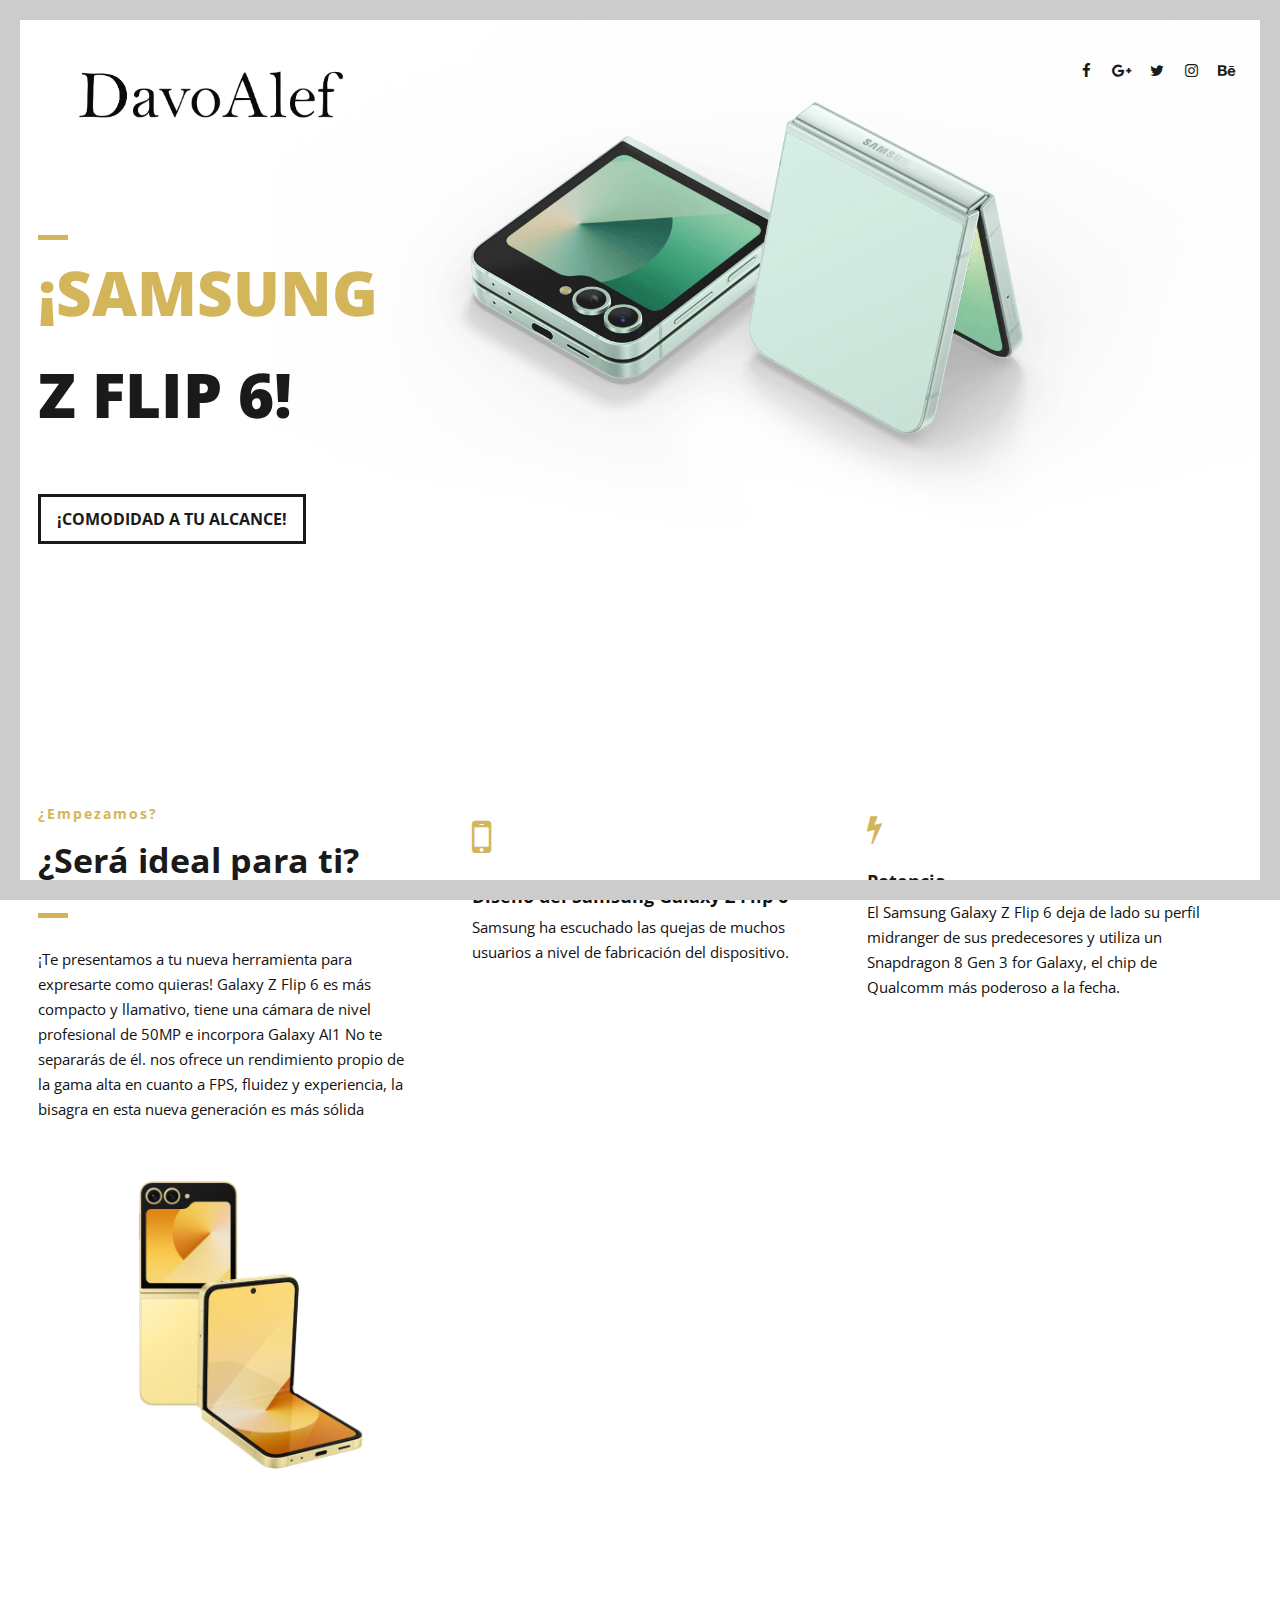
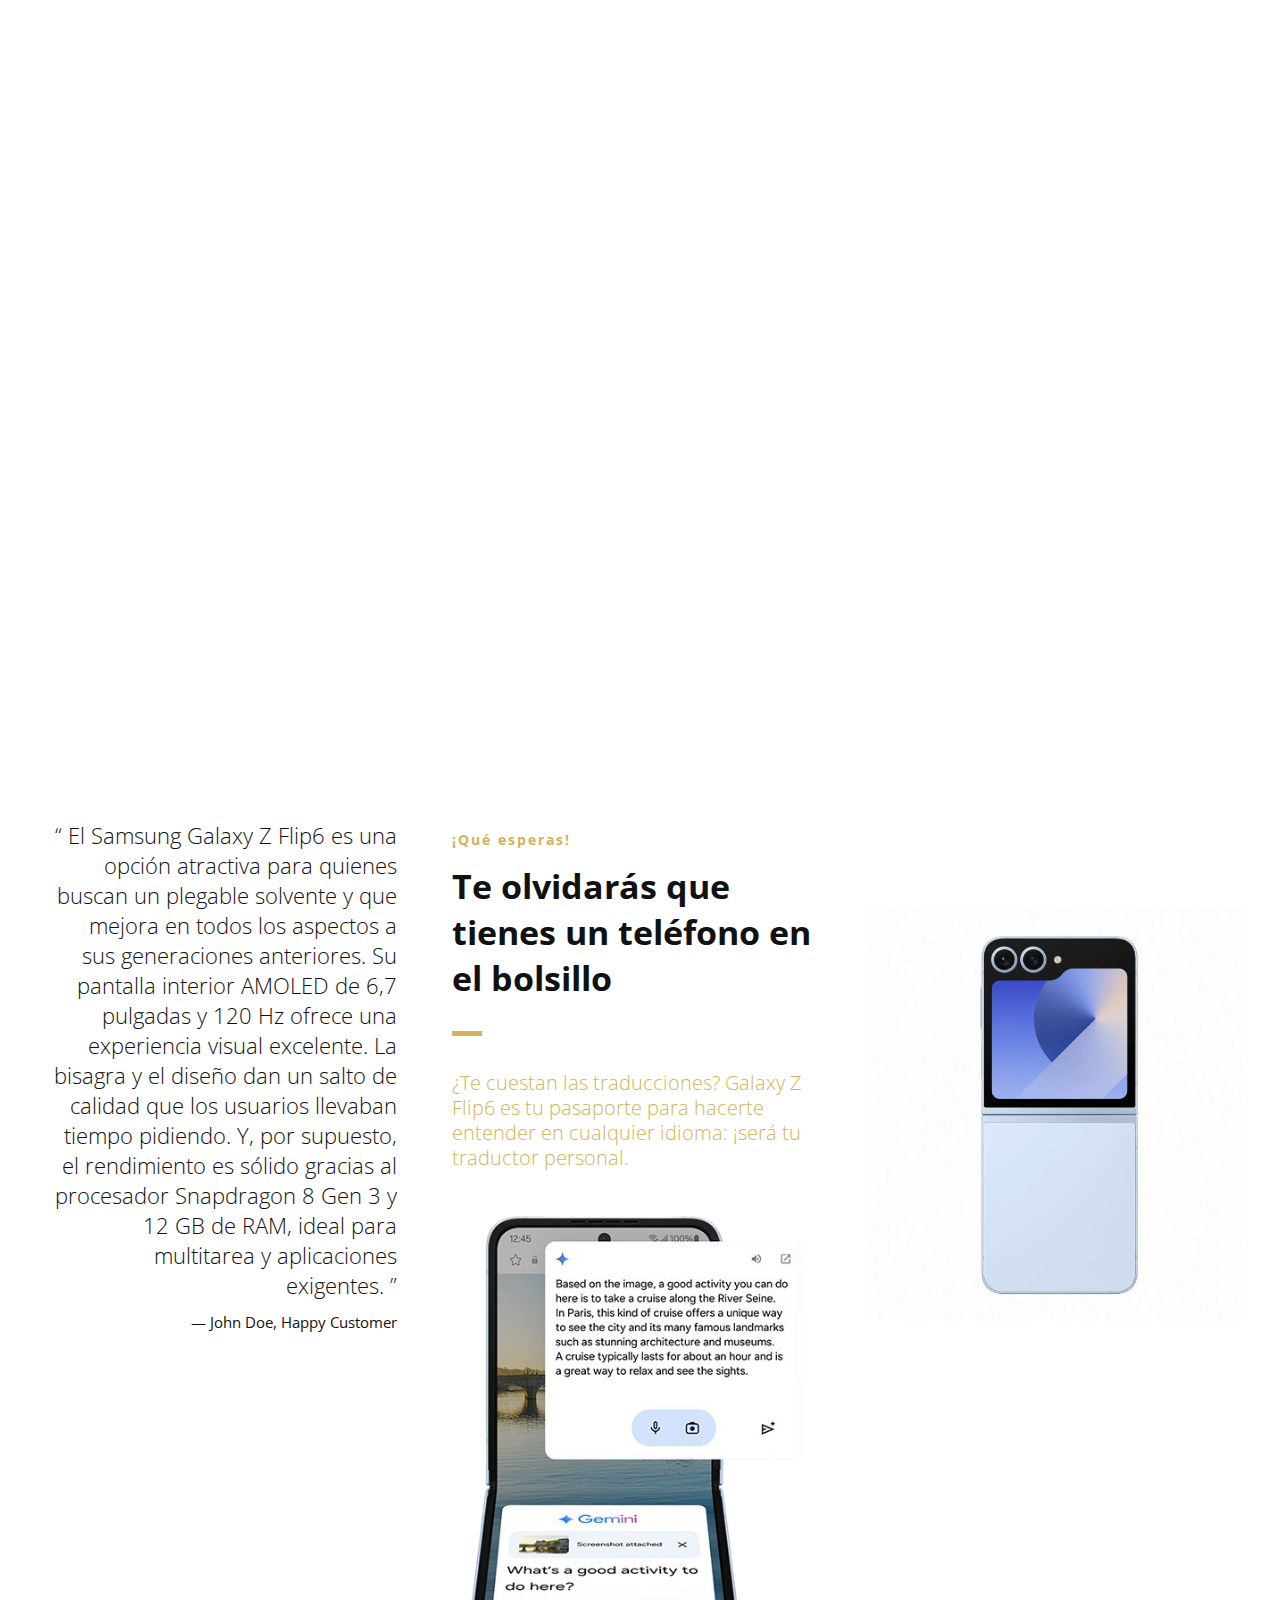
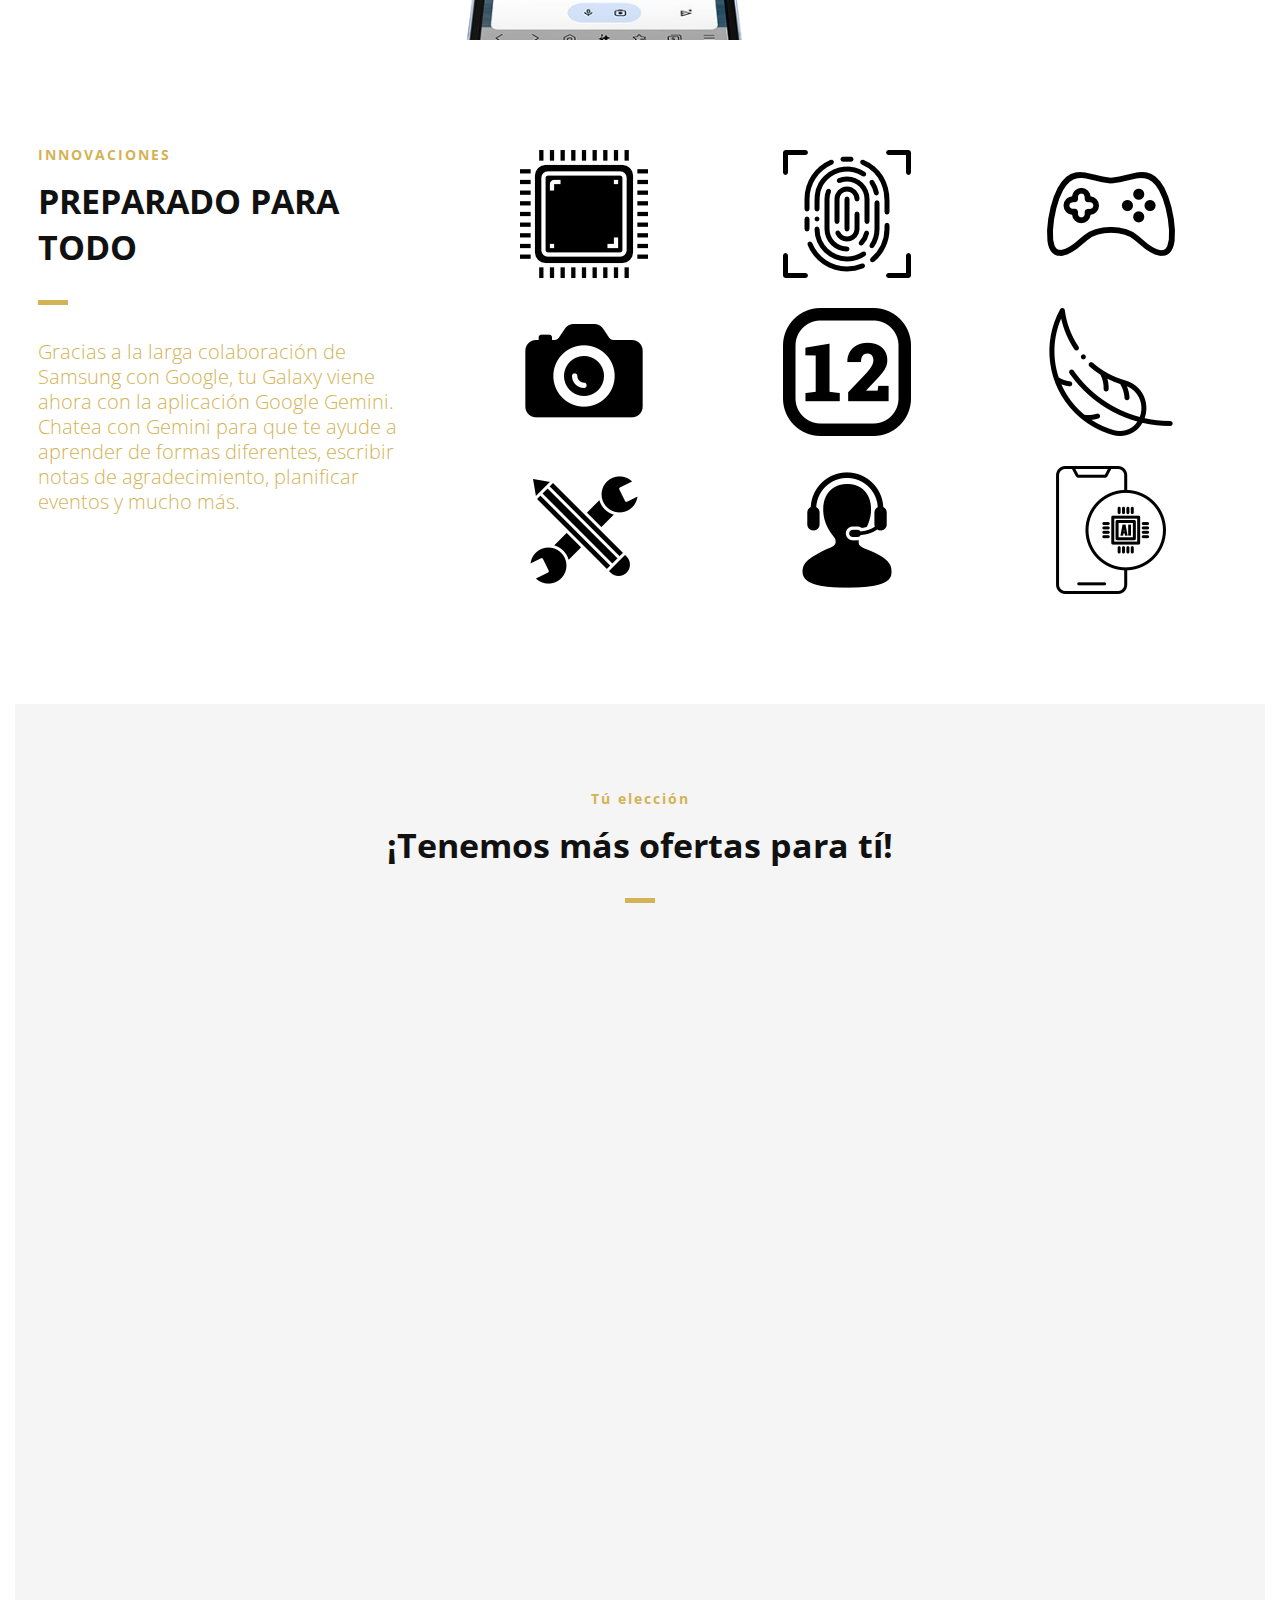
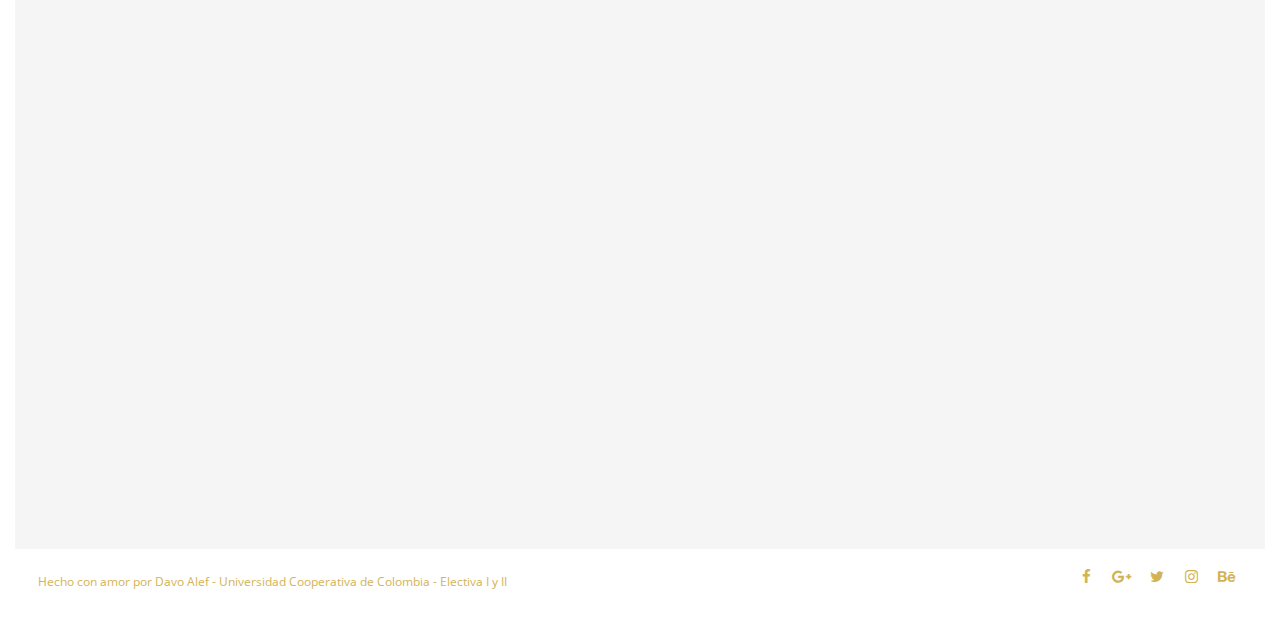
<file: index.html>
<!DOCTYPE html>
<html>
<head lang="en">
    <meta charset="UTF-8">

    <!--Page Title-->
    <title>¡SAMSUNG!</title>

    <!--Meta Keywords and Description-->
    <meta name="keywords" content="">
    <meta name="description" content="">
    <meta name="viewport" content="width=device-width, initial-scale=1.0, user-scalable=no"/>

    <!--Favicon-->
    <link rel="shortcut icon" href="images/favicon.ico" title="Favicon"/>

    <!-- Main CSS Files -->
    <link rel="stylesheet" href="css/style.css">

    <!-- Namari Color CSS -->
    <link rel="stylesheet" href="css/namari-color.css">

    <!--Icon Fonts - Font Awesome Icons-->
    <link rel="stylesheet" href="css/font-awesome.min.css">

    <!-- Animate CSS-->
    <link href="css/animate.css" rel="stylesheet" type="text/css">

    <!--Google Webfonts-->
    <link href='https://fonts.googleapis.com/css?family=Open+Sans:400,300,600,700,800' rel='stylesheet' type='text/css'>
</head>
<body>

<!-- Preloader -->
<div id="preloader">
    <div id="status" class="la-ball-triangle-path">
        <div></div>
        <div></div>
        <div></div>
    </div>
</div>
<!--End of Preloader-->

<div class="page-border" data-wow-duration="0.7s" data-wow-delay="0.2s">
    <div class="top-border wow fadeInDown animated" style="visibility: visible; animation-name: fadeInDown;"></div>
    <div class="right-border wow fadeInRight animated" style="visibility: visible; animation-name: fadeInRight;"></div>
    <div class="bottom-border wow fadeInUp animated" style="visibility: visible; animation-name: fadeInUp;"></div>
    <div class="left-border wow fadeInLeft animated" style="visibility: visible; animation-name: fadeInLeft;"></div>
</div>

<div id="wrapper">

    <header id="banner" class="scrollto clearfix" data-enllax-ratio=".5">
        <div id="header" class="nav-collapse">
            <div class="row clearfix">
                <div class="col-1">

                    <!--Logo-->
                    <div id="logo">

                        <!--Logo that is shown on the banner-->
                        <img src="images/logo.png" id="banner-logo" alt="Landing Page"/>
                        <!--End of Banner Logo-->

                        <!--The Logo that is shown on the sticky Navigation Bar-->
                        <img src="images/logo-2.png" id="navigation-logo" alt="Landing Page"/>
                        <!--End of Navigation Logo-->

                    </div>
                    <!--End of Logo-->

                    <aside>

                        <!--Social Icons in Header-->
                        <ul class="social-icons">
                            <li>
                                <a target="_blank" title="Facebook" href="https://www.facebook.com/username">
                                    <i class="fa fa-facebook fa-1x"></i><span>Facebook</span>
                                </a>
                            </li>
                            <li>
                                <a target="_blank" title="Google+" href="http://google.com/+username">
                                    <i class="fa fa-google-plus fa-1x"></i><span>Google+</span>
                                </a>
                            </li>
                            <li>
                                <a target="_blank" title="Twitter" href="http://www.twitter.com/username">
                                    <i class="fa fa-twitter fa-1x"></i><span>Twitter</span>
                                </a>
                            </li>
                            <li>
                                <a target="_blank" title="Instagram" href="http://www.instagram.com/username">
                                    <i class="fa fa-instagram fa-1x"></i><span>Instagram</span>
                                </a>
                            </li>
                            <li>
                                <a target="_blank" title="behance" href="http://www.behance.net">
                                    <i class="fa fa-behance fa-1x"></i><span>Behance</span>
                                </a>
                            </li>
                        </ul>
                        <!--End of Social Icons in Header-->

                    </aside>

                    <div id="nav-trigger"><span></span></div>
                    <nav id="nav-mobile"></nav>

                </div>
            </div>
        </div><!--End of Header-->

        <!--Banner Content-->
        <div id="banner-content" class="row clearfix">

            <div class="col-38">

                <div class="section-heading">
                    <h1 style="color: #d2b356;">¡SAMSUNG</h1>
                    <h1>Z FLIP 6!</h1>
                </div>

                <!--Call to Action-->
                <a href="#" class="button">¡COMODIDAD A TU ALCANCE!</a>
                <!--End Call to Action-->

            </div>

        </div><!--End of Row-->
    </header>

    <!--Main Content Area-->
    <main id="content">

        <!--Introduction-->
        <section id="about" class="introduction scrollto">

            <div class="row clearfix">

                <div class="col-3">
                    <div class="section-heading">
                        <h3>¿Empezamos?</h3>
                        <h2 class="section-title">¿Será ideal para ti?</h2>
                        <p >¡Te presentamos a tu nueva herramienta para expresarte como quieras! 
                            Galaxy Z Flip 6 es más compacto y llamativo, tiene una cámara de nivel profesional de 50MP e
                             incorpora Galaxy AI1 No te separarás de él. nos ofrece un rendimiento propio de la gama alta en cuanto a FPS, fluidez y experiencia, 
                            la bisagra en esta nueva generación es más sólida</p>
                            <img src="images/gallery-images/10.jpg" alt="Dancer"/>
                    </div>

                </div>

                <div class="col-2-3">

                    <!--Icon Block-->
                    <div class="col-2 icon-block icon-top wow fadeInUp" data-wow-delay="0.1s">
                        <!--Icon-->
                        <div class="icon">
                            <i class="fa fa-mobile fa-3x"></i>
                        </div>
                        <!--Icon Block Description-->
                        <div class="icon-block-description">
                            <h4>Diseño del Samsung Galaxy Z Flip 6</h4>
                            <p>Samsung ha escuchado las quejas de muchos usuarios a nivel de fabricación del dispositivo. </p>
                        </div>
                    </div>
                    <!--End of Icon Block-->

                    <!--Icon Block-->
                    <div class="col-2 icon-block icon-top wow fadeInUp" data-wow-delay="0.3s">
                        <!--Icon-->
                        <div class="icon">
                            <i class="fa fa-bolt fa-2x"></i>
                        </div>
                        <!--Icon Block Description-->
                        <div class="icon-block-description">
                            <h4>Potencia</h4>
                            <p>El Samsung Galaxy Z Flip 6 deja de lado su perfil midranger de sus predecesores y utiliza un Snapdragon 8 Gen 3 for Galaxy, 
                                el chip de Qualcomm más poderoso a la fecha.</p>
                        </div>
                    </div>
                    <!--End of Icon Block-->

                    <!--Icon Block-->
                    <div class="col-2 icon-block icon-top wow fadeInUp" data-wow-delay="0.5s">
                        <!--Icon-->
                        <div class="icon">
                            <i class="fa fa-camera fa-2x"></i>
                        </div>
                        <!--Icon Block Description-->
                        <div class="icon-block-description">
                            <h4>Cámaras</h4>
                            <p> La cámara posterior es dual, con un sensor de 50MP con OIS y un lente ultrawide de 12MP, 
                                mientras que la cámara selfie es de 10MP.</p>
                                <img src="images/gallery-images/cama.png" alt="Dancer"/>
                        </div>
                    </div>
                    <!--End of Icon Block-->

                    <!--Icon Block-->
                    <div class="col-2 icon-block icon-top wow fadeInUp" data-wow-delay="0.5s">
                        <!--Icon-->
                        <div class="icon">
                            <i class="fa fa-battery-full fa-2x"></i>
                        </div>
                        <!--Icon Block Description-->
                        <div class="icon-block-description">
                            <h4>Autonomía</h4>
                            <p>El Galaxy Z Flip 6 se alimenta de una batería de 4000 mAh con soporte para carga rápida e inalámbrica, y completa sus características con parlantes stereo, 
                                lector de huellas lateral, resistencia al polvo y agua, y corre Android 14.</p>
                        </div>
                    </div>
                    <!--End of Icon Block-->

                </div>

            </div>


        </section>
        <!--End of Introduction-->


        <!--Gallery-->
        <aside id="gallery" class="row text-center scrollto clearfix" data-featherlight-gallery
                 data-featherlight-filter="a">

                <a href="images/gallery-images/1.jpeg" data-featherlight="image" class="col-3 wow fadeIn"
                   data-wow-delay="0.1s"><img src="images/gallery-images/1.jpeg" alt="Landing Page"/></a>
                <a href="images/gallery-images/2.jpeg" data-featherlight="image" class="col-3 wow fadeIn"
                   data-wow-delay="0.3s"><img src="images/gallery-images/2.jpeg" alt="Landing Page"/></a>
                <a href="images/gallery-images/3.jpeg" data-featherlight="image" class="col-3 wow fadeIn"
                   data-wow-delay="0.5s"><img src="images/gallery-images/3.jpeg" alt="Landing Page"/></a>
                <a href="images/gallery-images/4.jpeg" data-featherlight="image" class="col-3 wow fadeIn"
                   data-wow-delay="1.1s"><img src="images/gallery-images/4.jpeg" alt="Landing Page"/></a>
                <a href="images/gallery-images/5.jpeg" data-featherlight="image" class="col-3 wow fadeIn"
                   data-wow-delay="0.9s"><img src="images/gallery-images/5.jpeg" alt="Landing Page"/></a>
                <a href="images/gallery-images/6.jpeg" data-featherlight="image" class="col-3 wow fadeIn"
                   data-wow-delay="0.7s"><img src="images/gallery-images/6.jpeg" alt="Landing Page"/></a>

        </aside>
        <!--End of Gallery-->


        <!--Content Section-->
        <div id="services" class="scrollto clearfix">

            <div class="row no-padding-bottom clearfix">


                <!--Content Left Side-->
                <div class="col-3">
                    <!--User Testimonial-->
                    <blockquote class="testimonial text-right bigtest">
                        <q>
                            El Samsung Galaxy Z Flip6 es una opción atractiva para quienes buscan un plegable solvente y que mejora 
                            en todos los aspectos a sus generaciones anteriores. Su pantalla interior AMOLED de 6,7 pulgadas y 120 Hz ofrece una experiencia visual 
                            excelente. La bisagra y el diseño dan un salto de calidad que los usuarios llevaban tiempo pidiendo. 
                            Y, por supuesto, el rendimiento es sólido gracias al procesador Snapdragon 8 Gen 3 y 12 GB de RAM, ideal para multitarea y aplicaciones exigentes.
                        </q>
                        <footer>— John Doe, Happy Customer</footer>
                    </blockquote>
                    <!-- End of Testimonial-->

                </div>
                <!--End Content Left Side-->

                <!--Content of the Right Side-->
                <div class="col-3">
                    <div class="section-heading">
                        <h3>¡Qué esperas!</h3>
                        <h2 class="section-title">Te olvidarás que tienes un teléfono en el bolsillo</h2>
                        <p class="section-subtitle">¿Te cuestan las traducciones? Galaxy Z Flip6 es tu pasaporte para hacerte entender en 
                            cualquier idioma: ¡será tu traductor personal.</p>
                    </div>
                    <img src="images/gallery-images/tra.png" alt="Dancer"/>
                </div>
                <!--End Content Right Side-->

                <div class="col-3">
                    <img src="images/gallery-images/11.jpg" alt="Dancer"/>
                </div>

            </div>


        </div>
        <!--End of Content Section-->

        <!--Clients-->
        <section id="clients" class="scrollto clearfix">
            <div class="row clearfix">

                <div class="col-3">

                    <div class="section-heading">
                        <h3>INNOVACIONES</h3>
                        <h2 class="section-title">PREPARADO PARA TODO</h2>
                        <p class="section-subtitle">Gracias a la larga colaboración de Samsung con Google, tu Galaxy viene ahora con la aplicación Google Gemini. Chatea con Gemini para que te ayude a aprender de formas diferentes, escribir notas de agradecimiento, planificar eventos y mucho más.</p>
                    </div>

                </div>

                <div class="col-2-3">

                    <a href="#" class="col-3">
                        <img src="images/company-images/company-logo1.png" alt="Company"/>
                        <div class="client-overlay"><span>El procesador más rápido</span></div>
                    </a>
                    <a href="#" class="col-3">
                        <img src="images/company-images/company-logo2.png" alt="Company"/>
                        <div class="client-overlay"><span>Huella ultrasónica</span></div>
                    </a>
                    <a href="#" class="col-3">
                        <img src="images/company-images/company-logo3.png" alt="Company"/>
                        <div class="client-overlay"><span>Mejores gráficos</span></div>
                    </a>
                    <a href="#" class="col-3">
                        <img src="images/company-images/company-logo4.png" alt="Company"/>
                        <div class="client-overlay"><span>Más personalización</span></div>
                    </a>
                    <a href="#" class="col-3">
                        <img src="images/company-images/company-logo5.png" alt="Company"/>
                        <div class="client-overlay"><span>12 Gigas de RAM</span></div>
                    </a>
                    <a href="#" class="col-3">
                        <img src="images/company-images/company-logo6.png" alt="Company"/>
                        <div class="client-overlay"><span>Ligero y cómodo</span></div>
                    </a>
                    <a href="#" class="col-3">
                        <img src="images/company-images/company-logo7.png" alt="Company"/>
                        <div class="client-overlay"><span>Personalización</span></div>
                    </a>
                    <a href="#" class="col-3">
                        <img src="images/company-images/company-logo8.png" alt="Company"/>
                        <div class="client-overlay"><span>Soporte por 7 años</span></div>
                    </a>

                    <a href="#" class="col-3">
                        <img src="images/company-images/company-logo9.png" alt="Company"/>
                        <div class="client-overlay"><span>Galaxy AI</span></div>
                    </a>

                </div>

            </div>
        </section>
        <!--End of Clients-->

        <!--Pricing Tables-->
        <section id="pricing" class="secondary-color text-center scrollto clearfix ">
            <div class="row clearfix">

                <div class="section-heading">
                    <h3>Tú elección</h3>
                    <h2 class="section-title">¡Tenemos más ofertas para tí!</h2>
                </div>

                <!--Pricing Block-->
                <div class="pricing-block col-3 wow fadeInUp" data-wow-delay="0.4s">
                    <div class="pricing-block-content">
                        <h3>Z FILP 6</h3>
                        <p class="pricing-sub">Última generación de la gama Z Flip</p>
                        <div class="pricing">
                            <p class="pricing-sub">Antes $1.500</p>
                            <div class="price"><span>$</span>1.099</div>
                            <img src="images/gallery-images/12.png" alt="Dancer"/>
                        </div>
                        <ul>
                            <li>Procesador Snapdragon 8 GEN 3</li>
                            <li>Cámara de 50 MP con calidad óptica</li>
                            <li>256 Gigas de almacenamiento</li>
                            <li>12 Gigas de RAM</li>
                            <li>7 años de soporte Samsung</li>
                            <li>20 Horas de batería de uso diario</li>
                        </ul>
                        <a href="./index.html" class="button">¡Estas áqui!</a>
                    </div>
                </div>
                <!--End Pricing Block-->

                <!--Pricing Block-->
                <div class="pricing-block featured col-3 wow fadeInUp" data-wow-delay="0.6s">
                    <div class="pricing-block-content">
                        <h3>Iphone 15 plus</h3>
                        <p class="pricing-sub">La opción más popular</p>
                        <div class="pricing">
                            <p class="pricing-sub">Antes $1.100</p>
                            <div class="price"><span>$</span>999</div>
                            <img src="images/gallery-images/13.png" alt="Dancer"/>
                        </div>
                        <ul>
                            <li>Chip A16 Bionic</li>
                            <li>Cámara de 12 MP SONY</li>
                            <li>128 Gigas de almacenamiento</li>
                            <li>6 Gigas de RAM</li>
                            <li>6 Años de soporte Apple</li>
                            <li>26 Horas de batería de uso diario</li>    
                        </ul>
                        <a href="./iphone.html" class="button">+ Infomación</a>
                    </div>
                </div>
                <!--End Pricing Block-->

                <!--Pricing Block-->
                <div class="pricing-block col-3 wow fadeInUp" data-wow-delay="0.8s">
                    <div class="pricing-block-content">
                        <h3>OnePlus 12 5G</h3>
                        <p class="pricing-sub">De los mejores de su generación</p>
                        <div class="pricing">
                            <p class="pricing-sub">Antes $1.000</p>
                            <div class="price"><span>$</span>799</div>
                            <img src="images/gallery-images/14.png" alt="Dancer"/>
                        </div>
                        <ul>
                            <li>Procesador Snapdragon 8 GEN 3</li>
                            <li>Sistemas de cámara Hasselblad de 4° generación</li>
                            <li>256 Gigas de almacenamiento</li>
                            <li>16 Gigas de RAM LPDDR5X</li>
                            <li>3 años de soporte Android</li>
                            <li>38 Horas de batería de uso diario</li>
                        </ul>
                        <a href="./one.html" class="button">+ Información</a>
                    </div>
                </div>
                <!--End Pricing Block-->

            </div>
        </section>
        <!--End of Pricing Tables-->

    </main>
    <!--End Main Content Area-->


    <!--Footer-->
    <footer id="landing-footer" class="clearfix">
        <div class="row clearfix">

            <p id="copyright" class="col-2">Hecho con amor por Davo Alef - Universidad Cooperativa de Colombia - Electiva I y II</a></p>

            <!--Social Icons in Footer-->
            <ul class="col-2 social-icons">
                <li>
                    <a target="_blank" title="Facebook" href="https://www.facebook.com/username">
                        <i class="fa fa-facebook fa-1x"></i><span>Facebook</span>
                    </a>
                </li>
                <li>
                    <a target="_blank" title="Google+" href="http://google.com/+username">
                        <i class="fa fa-google-plus fa-1x"></i><span>Google+</span>
                    </a>
                </li>
                <li>
                    <a target="_blank" title="Twitter" href="http://www.twitter.com/username">
                        <i class="fa fa-twitter fa-1x"></i><span>Twitter</span>
                    </a>
                </li>
                <li>
                    <a target="_blank" title="Instagram" href="http://www.instagram.com/username">
                        <i class="fa fa-instagram fa-1x"></i><span>Instagram</span>
                    </a>
                </li>
                <li>
                    <a target="_blank" title="behance" href="http://www.behance.net">
                        <i class="fa fa-behance fa-1x"></i><span>Behance</span>
                    </a>
                </li>
            </ul>
            <!--End of Social Icons in Footer-->
        </div>
    </footer>
    <!--End of Footer-->

</div>

<!-- Include JavaScript resources -->
<script src="js/jquery.1.8.3.min.js"></script>
<script src="js/wow.min.js"></script>
<script src="js/featherlight.min.js"></script>
<script src="js/featherlight.gallery.min.js"></script>
<script src="js/jquery.enllax.min.js"></script>
<script src="js/jquery.scrollUp.min.js"></script>
<script src="js/jquery.easing.min.js"></script>
<script src="js/jquery.stickyNavbar.min.js"></script>
<script src="js/jquery.waypoints.min.js"></script>
<script src="js/images-loaded.min.js"></script>
<script src="js/lightbox.min.js"></script>
<script src="js/site.js"></script>


</body>
</html>
</file>
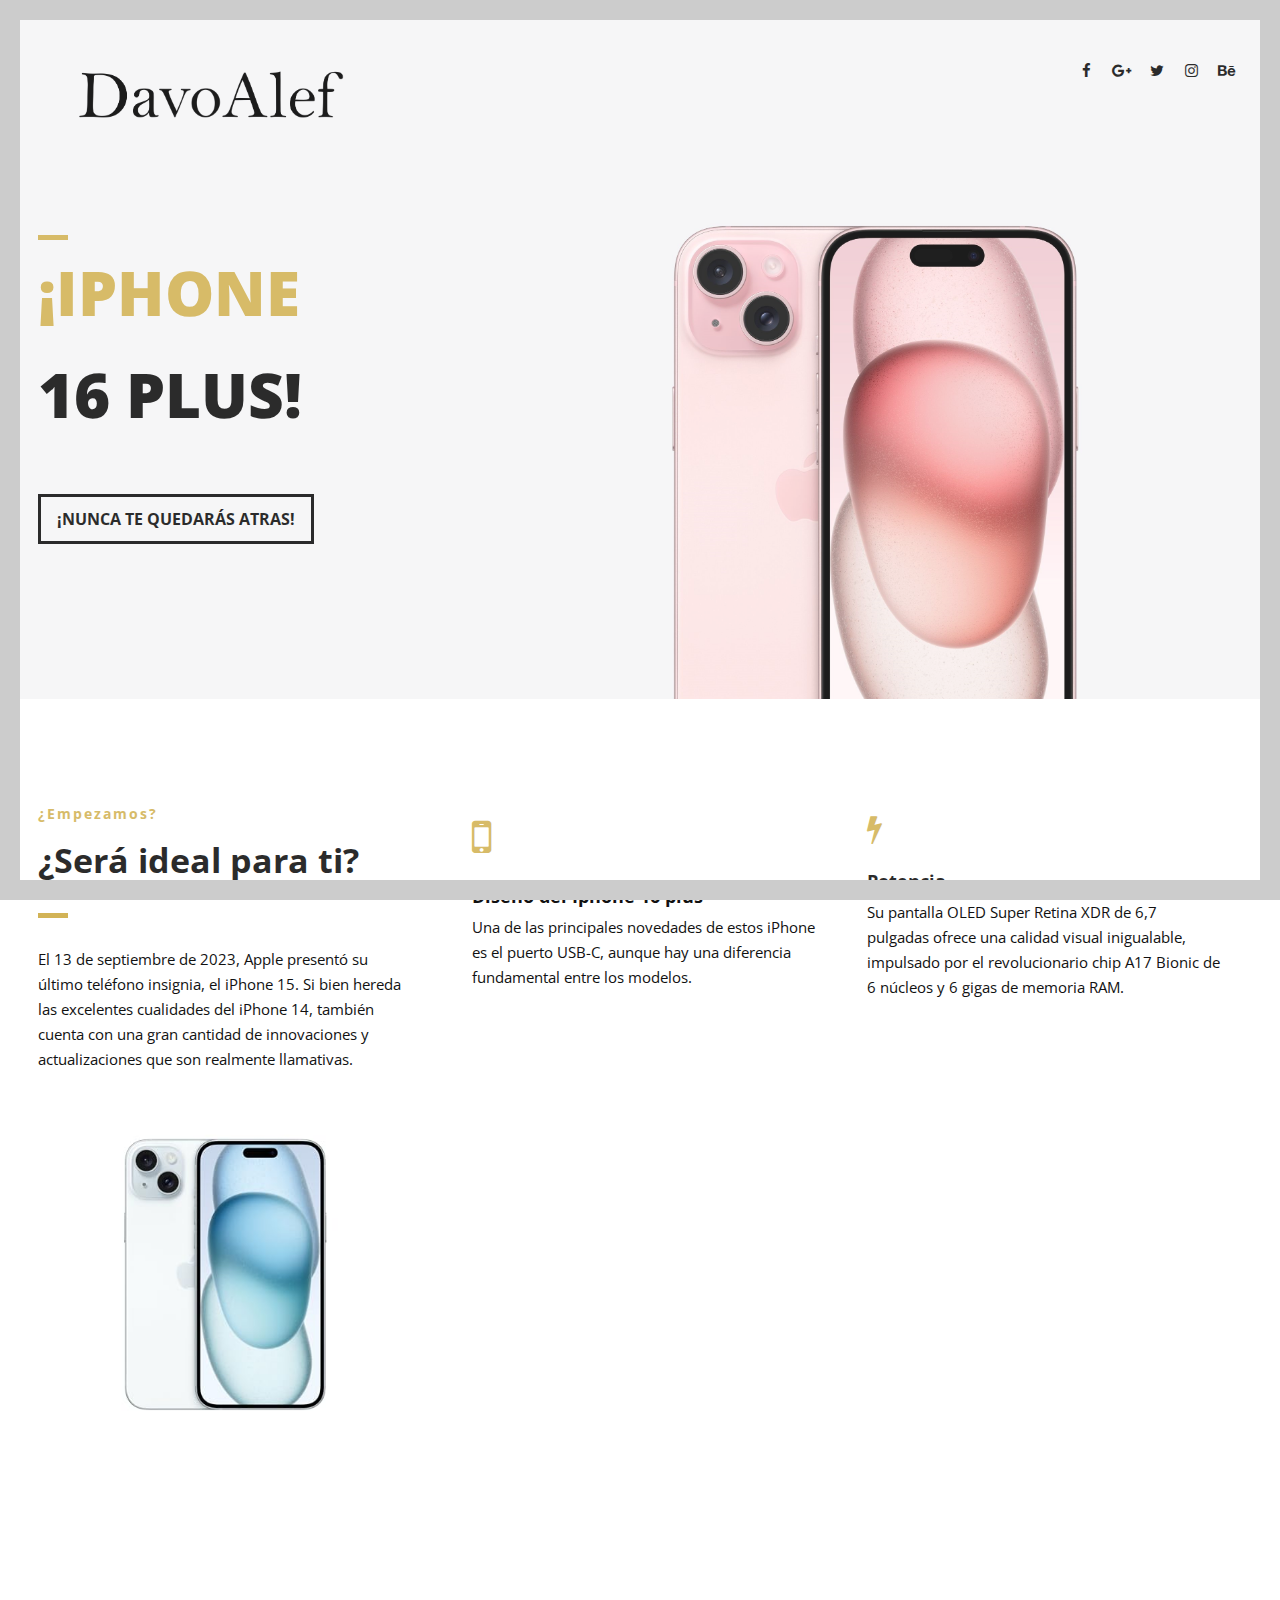
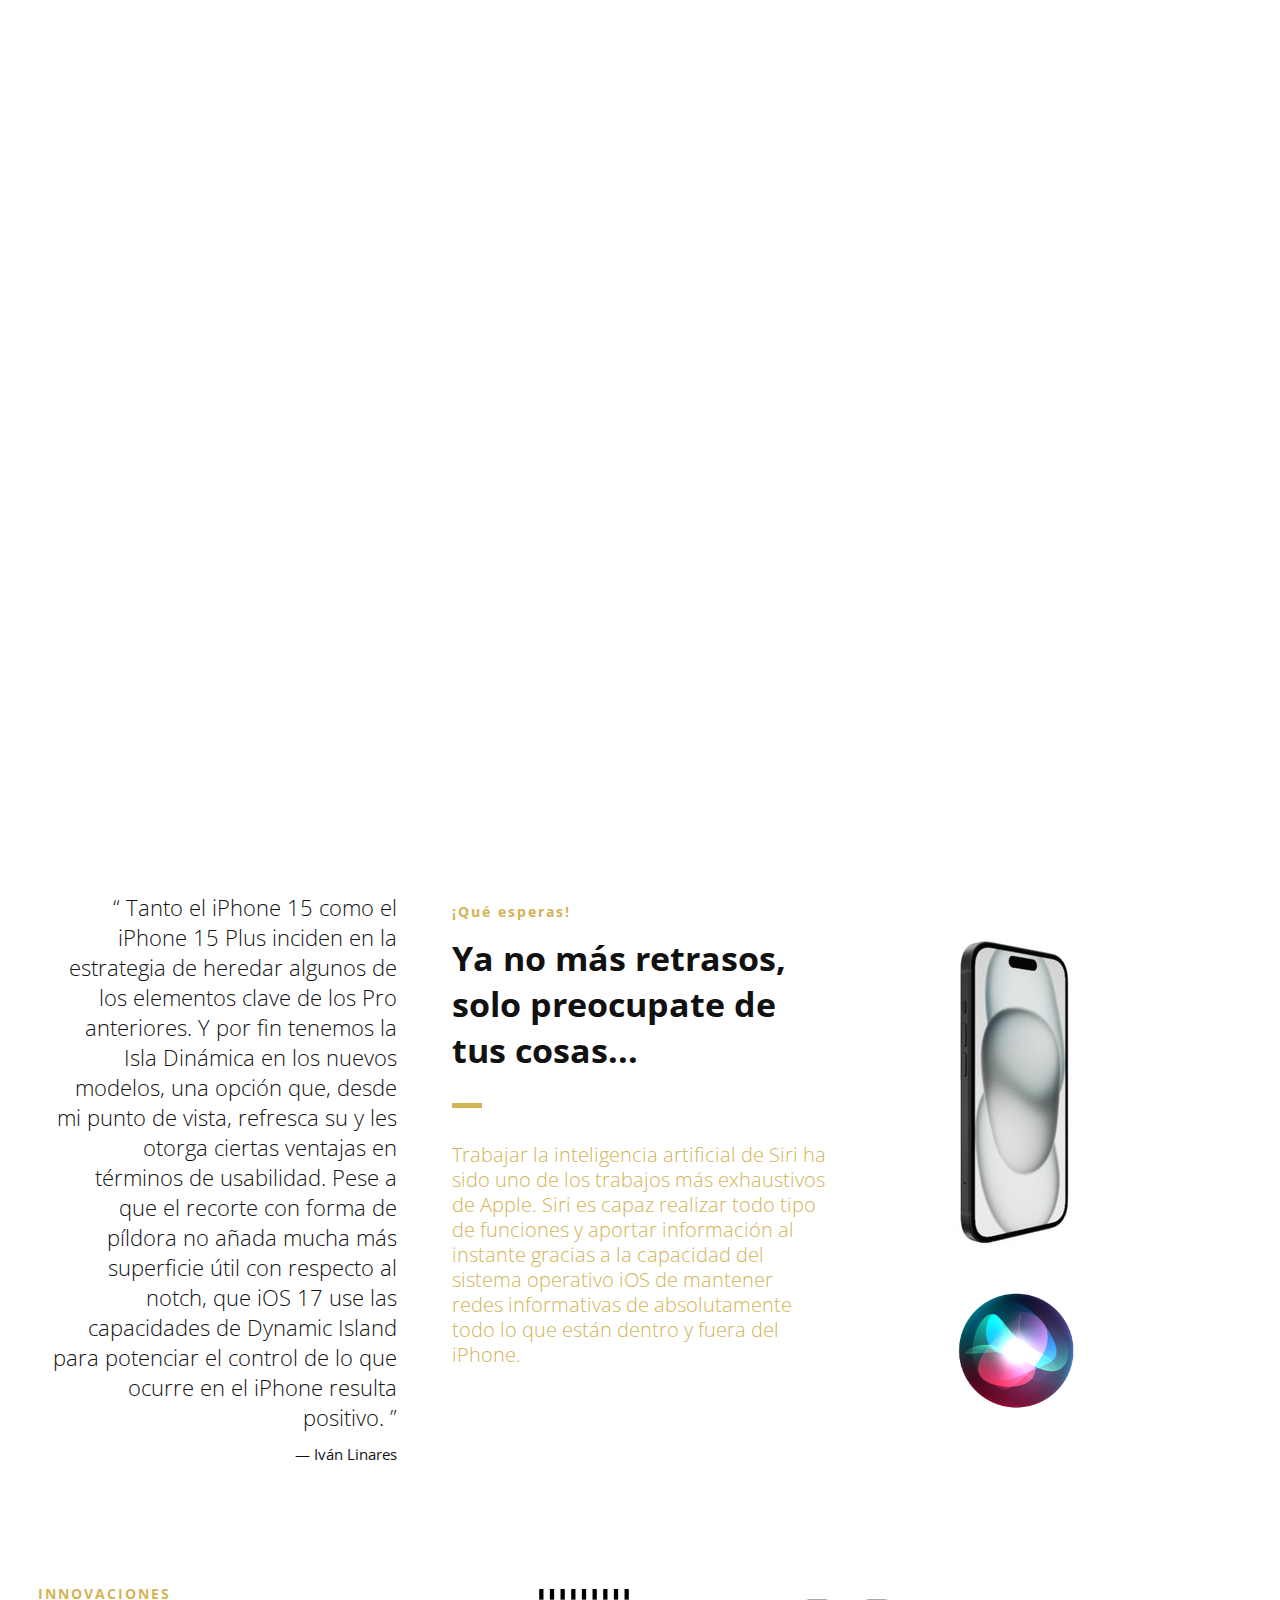
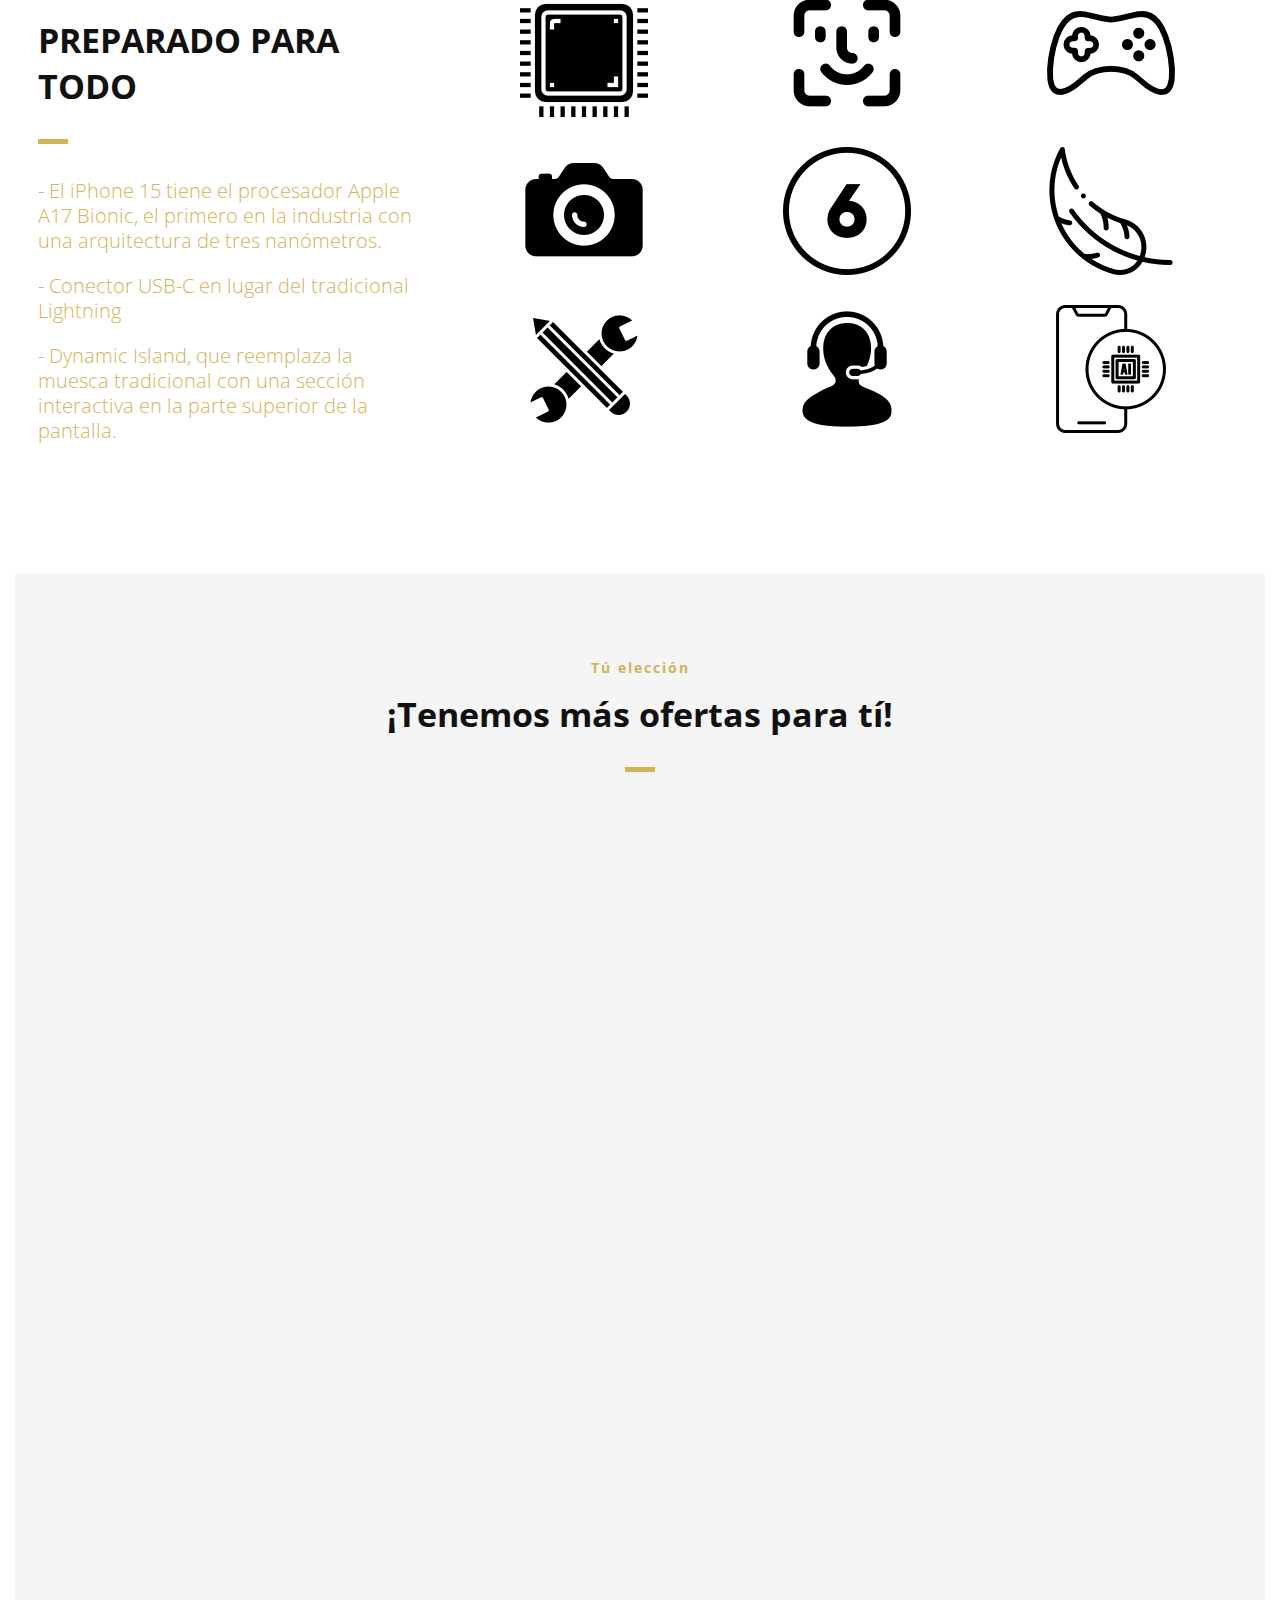
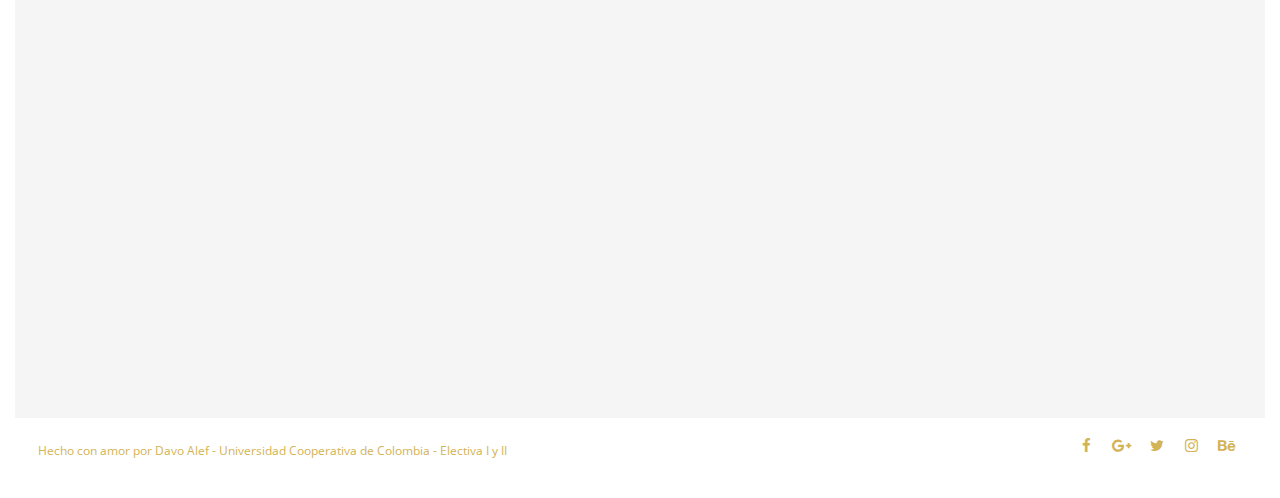
<file: iphone.html>
<!DOCTYPE html>
<html>
<head lang="en">
    <meta charset="UTF-8">

    <!--Page Title-->
    <title>¡APPLE!</title>

    <!--Meta Keywords and Description-->
    <meta name="keywords" content="">
    <meta name="description" content="">
    <meta name="viewport" content="width=device-width, initial-scale=1.0, user-scalable=no"/>

    <!--Favicon-->
    <link rel="shortcut icon" href="images/favicon.ico" title="Favicon"/>

    <!-- Main CSS Files -->
    <link rel="stylesheet" href="css/style.css">

    <!-- Namari Color CSS -->
    <link rel="stylesheet" href="css/namari-color2.css">

    <!--Icon Fonts - Font Awesome Icons-->
    <link rel="stylesheet" href="css/font-awesome.min.css">

    <!-- Animate CSS-->
    <link href="css/animate.css" rel="stylesheet" type="text/css">

    <!--Google Webfonts-->
    <link href='https://fonts.googleapis.com/css?family=Open+Sans:400,300,600,700,800' rel='stylesheet' type='text/css'>
</head>
<body>

<!-- Preloader -->
<div id="preloader">
    <div id="status" class="la-ball-triangle-path">
        <div></div>
        <div></div>
        <div></div>
    </div>
</div>
<!--End of Preloader-->

<div class="page-border" data-wow-duration="0.7s" data-wow-delay="0.2s">
    <div class="top-border wow fadeInDown animated" style="visibility: visible; animation-name: fadeInDown;"></div>
    <div class="right-border wow fadeInRight animated" style="visibility: visible; animation-name: fadeInRight;"></div>
    <div class="bottom-border wow fadeInUp animated" style="visibility: visible; animation-name: fadeInUp;"></div>
    <div class="left-border wow fadeInLeft animated" style="visibility: visible; animation-name: fadeInLeft;"></div>
</div>

<div id="wrapper">

    <header id="banner" class="scrollto clearfix" data-enllax-ratio=".5">
        <div id="header" class="nav-collapse">
            <div class="row clearfix">
                <div class="col-1">

                    <!--Logo-->
                    <div id="logo">

                        <!--Logo that is shown on the banner-->
                        <img src="images/logo.png" id="banner-logo" alt="Landing Page"/>
                        <!--End of Banner Logo-->

                        <!--The Logo that is shown on the sticky Navigation Bar-->
                        <img src="images/logo-2.png" id="navigation-logo" alt="Landing Page"/>
                        <!--End of Navigation Logo-->

                    </div>
                    <!--End of Logo-->

                    <aside>

                        <!--Social Icons in Header-->
                        <ul class="social-icons">
                            <li>
                                <a target="_blank" title="Facebook" href="https://www.facebook.com/username">
                                    <i class="fa fa-facebook fa-1x"></i><span>Facebook</span>
                                </a>
                            </li>
                            <li>
                                <a target="_blank" title="Google+" href="http://google.com/+username">
                                    <i class="fa fa-google-plus fa-1x"></i><span>Google+</span>
                                </a>
                            </li>
                            <li>
                                <a target="_blank" title="Twitter" href="http://www.twitter.com/username">
                                    <i class="fa fa-twitter fa-1x"></i><span>Twitter</span>
                                </a>
                            </li>
                            <li>
                                <a target="_blank" title="Instagram" href="http://www.instagram.com/username">
                                    <i class="fa fa-instagram fa-1x"></i><span>Instagram</span>
                                </a>
                            </li>
                            <li>
                                <a target="_blank" title="behance" href="http://www.behance.net">
                                    <i class="fa fa-behance fa-1x"></i><span>Behance</span>
                                </a>
                            </li>
                        </ul>
                        <!--End of Social Icons in Header-->

                    </aside>

                    <div id="nav-trigger"><span></span></div>
                    <nav id="nav-mobile"></nav>

                </div>
            </div>
        </div><!--End of Header-->

        <!--Banner Content-->
        <div id="banner-content" class="row clearfix">

            <div class="col-38">

                <div class="section-heading">
                    <h1 style="color: #d2b356;">¡IPHONE</h1>
                    <h1>16 PLUS!</h1>
                </div>

                <!--Call to Action-->
                <a href="#" class="button">¡NUNCA TE QUEDARÁS ATRAS!</a>
                <!--End Call to Action-->

            </div>

        </div><!--End of Row-->
    </header>

    <!--Main Content Area-->
    <main id="content">

        <!--Introduction-->
        <section id="about" class="introduction scrollto">

            <div class="row clearfix">

                <div class="col-3">
                    <div class="section-heading">
                        <h3>¿Empezamos?</h3>
                        <h2 class="section-title">¿Será ideal para ti?</h2>
                        <p >El 13 de septiembre de 2023, Apple presentó su último teléfono insignia, 
                            el iPhone 15. Si bien hereda las excelentes cualidades del iPhone 14, 
                            también cuenta con una gran cantidad de innovaciones y actualizaciones que son realmente llamativas.</p>
                            <img src="images/gallery-images/iphon.jpeg" alt="Dancer"/>
                    </div>

                </div>

                <div class="col-2-3">

                    <!--Icon Block-->
                    <div class="col-2 icon-block icon-top wow fadeInUp" data-wow-delay="0.1s">
                        <!--Icon-->
                        <div class="icon">
                            <i class="fa fa-mobile fa-3x"></i>
                        </div>
                        <!--Icon Block Description-->
                        <div class="icon-block-description">
                            <h4>Diseño del Iphone 16 plus</h4>
                            <p>Una de las principales novedades de estos iPhone es el puerto USB-C, aunque hay una diferencia 
                                fundamental entre los modelos.</p>
                        </div>
                    </div>
                    <!--End of Icon Block-->

                    <!--Icon Block-->
                    <div class="col-2 icon-block icon-top wow fadeInUp" data-wow-delay="0.3s">
                        <!--Icon-->
                        <div class="icon">
                            <i class="fa fa-bolt fa-2x"></i>
                        </div>
                        <!--Icon Block Description-->
                        <div class="icon-block-description">
                            <h4>Potencia</h4>
                            <p> Su pantalla OLED Super Retina XDR de 6,7 pulgadas ofrece una calidad visual inigualable, impulsado por el revolucionario chip A17 Bionic de 6 núcleos y 6 gigas de memoria RAM.</p>
                        </div>
                    </div>
                    <!--End of Icon Block-->

                    <!--Icon Block-->
                    <div class="col-2 icon-block icon-top wow fadeInUp" data-wow-delay="0.5s">
                        <!--Icon-->
                        <div class="icon">
                            <i class="fa fa-camera fa-2x"></i>
                        </div>
                        <!--Icon Block Description-->
                        <div class="icon-block-description">
                            <h4>Cámaras</h4>
                            <p> Este modelo cuenta con una cámara de 48 megapíxeles. La mayor innovación en este aspecto es el Motor Fotónico, un nuevo proceso de procesamiento de imágenes después de la captura.
                                 El rendimiento también es bueno en condiciones de poca iluminación. En cuanto a la cámara frontal, es una cámara de 12 megapíxeles con apertura ƒ/1.9.</p>
                                <img src="images/gallery-images/iphon2.avif" alt="Dancer"/>
                        </div>
                    </div>
                    <!--End of Icon Block-->

                    <!--Icon Block-->
                    <div class="col-2 icon-block icon-top wow fadeInUp" data-wow-delay="0.5s">
                        <!--Icon-->
                        <div class="icon">
                            <i class="fa fa-battery-full fa-2x"></i>
                        </div>
                        <!--Icon Block Description-->
                        <div class="icon-block-description">
                            <h4>Autonomía</h4>
                            <p>Este modelo puede alcanzar hasta 28 horas de reproducción de video o 110 horas de reproducción de audio, superando la autonomía del iPhone 14 base. De hecho, la batería del iPhone 15 Plus está diseñada para ofrecer una duración excepcional, incluso con un uso intensivo del dispositivo. Gracias a su capacidad alta, 
                                la batería proporciona una autonomía confiable durante todo el día. Además, la carga rápida y la carga inalámbrica facilitan la recarga del dispositivo cuando sea necesario.</p>
                        </div>
                    </div>
                    <!--End of Icon Block-->

                </div>

            </div>


        </section>
        <!--End of Introduction-->


        <!--Gallery-->
        <aside id="gallery" class="row text-center scrollto clearfix" data-featherlight-gallery
                 data-featherlight-filter="a">

                <a href="images/gallery-images/i10.jpeg" data-featherlight="image" class="col-3 wow fadeIn"
                   data-wow-delay="0.1s"><img src="images/gallery-images/i10.jpeg" alt="Landing Page"/></a>
                <a href="images/gallery-images/i1.jpeg" data-featherlight="image" class="col-3 wow fadeIn"
                   data-wow-delay="0.3s"><img src="images/gallery-images/i1.jpeg" alt="Landing Page"/></a>
                <a href="images/gallery-images/i5.jpeg" data-featherlight="image" class="col-3 wow fadeIn"
                   data-wow-delay="0.5s"><img src="images/gallery-images/i5.jpeg" alt="Landing Page"/></a>
                <a href="images/gallery-images/i3.jpeg" data-featherlight="image" class="col-3 wow fadeIn"
                   data-wow-delay="1.1s"><img src="images/gallery-images/i3.jpeg" alt="Landing Page"/></a>
                <a href="images/gallery-images/iphon.jpeg" data-featherlight="image" class="col-3 wow fadeIn"
                   data-wow-delay="0.9s"><img src="images/gallery-images/iphon.jpeg" alt="Landing Page"/></a>
                <a href="images/gallery-images/i7.jpeg" data-featherlight="image" class="col-3 wow fadeIn"
                   data-wow-delay="0.7s"><img src="images/gallery-images/i7.jpeg" alt="Landing Page"/></a>

        </aside>
        <!--End of Gallery-->


        <!--Content Section-->
        <div id="services" class="scrollto clearfix">

            <div class="row no-padding-bottom clearfix">


                <!--Content Left Side-->
                <div class="col-3">
                    <!--User Testimonial-->
                    <blockquote class="testimonial text-right bigtest">
                        <q>
                            Tanto el iPhone 15 como el iPhone 15 Plus inciden en la estrategia de heredar algunos de los elementos clave de los Pro anteriores. 
                            Y por fin tenemos la Isla Dinámica en los nuevos modelos, una opción que, desde mi punto de vista, refresca su y les otorga ciertas 
                            ventajas en términos de usabilidad. Pese a que el recorte con forma de píldora no añada mucha más superficie útil con respecto al notch, 
                            que iOS 17 use las capacidades de Dynamic Island para potenciar el control de lo que ocurre en el iPhone resulta positivo.
                        </q>
                        <footer>— Iván Linares</footer>
                    </blockquote>
                    <!-- End of Testimonial-->

                </div>
                <!--End Content Left Side-->

                <!--Content of the Right Side-->
                <div class="col-3">
                    <div class="section-heading">
                        <h3>¡Qué esperas!</h3>
                        <h2 class="section-title">Ya no más retrasos, solo preocupate de tus cosas...</h2>
                        <p class="section-subtitle">Trabajar la inteligencia artificial de Siri ha sido uno de los trabajos más exhaustivos de Apple.

                            Siri es capaz realizar todo tipo de funciones y aportar información al instante gracias a la capacidad del sistema operativo iOS de mantener redes informativas de absolutamente todo lo que están dentro y fuera del iPhone.</p>
                    </div>
                    
                </div>
                <!--End Content Right Side-->

                <div class="col-3">
                    <img src="images/gallery-images/i11.jpg" alt="Dancer"/>
                    <img src="images/gallery-images/siri.png" alt="Dancer"/>
                </div>

            </div>


        </div>
        <!--End of Content Section-->

        <!--Clients-->
        <section id="clients" class="scrollto clearfix">
            <div class="row clearfix">

                <div class="col-3">

                    <div class="section-heading">
                        <h3>INNOVACIONES</h3>
                        <h2 class="section-title">PREPARADO PARA TODO</h2>
                        <p class="section-subtitle">- El iPhone 15 tiene el procesador Apple A17 Bionic, el primero en la industria con una arquitectura de tres nanómetros.</p>
                        <p class="section-subtitle">- Conector USB-C en lugar del tradicional Lightning</p>
                        <p class="section-subtitle">- Dynamic Island, que reemplaza la muesca tradicional con una sección interactiva en la parte superior de la pantalla.</p>
                    </div>

                </div>

                <div class="col-2-3">

                    <a href="#" class="col-3">
                        <img src="images/company-images/company-logo1.png" alt="Company"/>
                        <div class="client-overlay"><span>Apple A17 Bionic</span></div>
                    </a>
                    <a href="#" class="col-3">
                        <img src="images/company-images/company-logo10.png" alt="Company"/>
                        <div class="client-overlay"><span>Reconocimiento facial</span></div>
                    </a>
                    <a href="#" class="col-3">
                        <img src="images/company-images/company-logo3.png" alt="Company"/>
                        <div class="client-overlay"><span>Mejores gráficos</span></div>
                    </a>
                    <a href="#" class="col-3">
                        <img src="images/company-images/company-logo4.png" alt="Company"/>
                        <div class="client-overlay"><span>Sensor principal de 48 MP y 12 MP. </span></div>
                    </a>
                    <a href="#" class="col-3">
                        <img src="images/company-images/6.png" alt="Company"/>
                        <div class="client-overlay"><span>6 Gigas de RAM</span></div>
                    </a>
                    <a href="#" class="col-3">
                        <img src="images/company-images/company-logo6.png" alt="Company"/>
                        <div class="client-overlay"><span>Ligero y cómodo</span></div>
                    </a>
                    <a href="#" class="col-3">
                        <img src="images/company-images/company-logo7.png" alt="Company"/>
                        <div class="client-overlay"><span>Personalización</span></div>
                    </a>
                    <a href="#" class="col-3">
                        <img src="images/company-images/company-logo8.png" alt="Company"/>
                        <div class="client-overlay"><span>Soporte por 7 años</span></div>
                    </a>

                    <a href="#" class="col-3">
                        <img src="images/company-images/company-logo9.png" alt="Company"/>
                        <div class="client-overlay"><span>Apple Intelligence</span></div>
                    </a>

                </div>

            </div>
        </section>
        <!--End of Clients-->

        <!--Pricing Tables-->
        <section id="pricing" class="secondary-color text-center scrollto clearfix ">
            <div class="row clearfix">

                <div class="section-heading">
                    <h3>Tú elección</h3>
                    <h2 class="section-title">¡Tenemos más ofertas para tí!</h2>
                </div>

                <!--Pricing Block-->
                <div class="pricing-block col-3 wow fadeInUp" data-wow-delay="0.4s">
                    <div class="pricing-block-content">
                        <h3>Z FILP 6</h3>
                        <p class="pricing-sub">Última generación de la gama Z Flip</p>
                        <div class="pricing">
                            <p class="pricing-sub">Antes $1.500</p>
                            <div class="price"><span>$</span>1.099</div>
                            <img src="images/gallery-images/12.png" alt="Dancer"/>
                        </div>
                        <ul>
                            <li>Procesador Snapdragon 8 GEN 3</li>
                            <li>Cámara de 50 MP con calidad óptica</li>
                            <li>256 Gigas de almacenamiento</li>
                            <li>12 Gigas de RAM</li>
                            <li>7 años de soporte Samsung</li>
                            <li>20 Horas de batería de uso diario</li>
                        </ul>
                        <a href="./index.html" class="button">+ Infomación</a>
                    </div>
                </div>
                <!--End Pricing Block-->

                <!--Pricing Block-->
                <div class="pricing-block featured col-3 wow fadeInUp" data-wow-delay="0.6s">
                    <div class="pricing-block-content">
                        <h3>Iphone 15 plus</h3>
                        <p class="pricing-sub">La opción más popular</p>
                        <div class="pricing">
                            <p class="pricing-sub">Antes $1.100</p>
                            <div class="price"><span>$</span>999</div>
                            <img src="images/gallery-images/13.png" alt="Dancer"/>
                        </div>
                        <ul>
                            <li>Chip A16 Bionic</li>
                            <li>Cámara de 12 MP SONY</li>
                            <li>128 Gigas de almacenamiento</li>
                            <li>6 Gigas de RAM</li>
                            <li>6 Años de soporte Apple</li>
                            <li>26 Horas de batería de uso diario</li>    
                        </ul>
                        <a href="./iphone.html" class="button">¡Estas áqui!</a>
                    </div>
                </div>
                <!--End Pricing Block-->

                <!--Pricing Block-->
                <div class="pricing-block col-3 wow fadeInUp" data-wow-delay="0.8s">
                    <div class="pricing-block-content">
                        <h3>OnePlus 12 5G</h3>
                        <p class="pricing-sub">De los mejores de su generación</p>
                        <div class="pricing">
                            <p class="pricing-sub">Antes $1.000</p>
                            <div class="price"><span>$</span>799</div>
                            <img src="images/gallery-images/14.png" alt="Dancer"/>
                        </div>
                        <ul>
                            <li>Procesador Snapdragon 8 GEN 3</li>
                            <li>Sistemas de cámara Hasselblad de 4° generación</li>
                            <li>256 Gigas de almacenamiento</li>
                            <li>16 Gigas de RAM LPDDR5X</li>
                            <li>3 años de soporte Android</li>
                            <li>38 Horas de batería de uso diario</li>
                        </ul>
                        <a href="./one.html" class="button">+ Información</a>
                    </div>
                </div>
                <!--End Pricing Block-->

            </div>
        </section>
        <!--End of Pricing Tables-->

    </main>
    <!--End Main Content Area-->


    <!--Footer-->
    <footer id="landing-footer" class="clearfix">
        <div class="row clearfix">

            <p id="copyright" class="col-2">Hecho con amor por Davo Alef - Universidad Cooperativa de Colombia - Electiva I y II</a></p>

            <!--Social Icons in Footer-->
            <ul class="col-2 social-icons">
                <li>
                    <a target="_blank" title="Facebook" href="https://www.facebook.com/username">
                        <i class="fa fa-facebook fa-1x"></i><span>Facebook</span>
                    </a>
                </li>
                <li>
                    <a target="_blank" title="Google+" href="http://google.com/+username">
                        <i class="fa fa-google-plus fa-1x"></i><span>Google+</span>
                    </a>
                </li>
                <li>
                    <a target="_blank" title="Twitter" href="http://www.twitter.com/username">
                        <i class="fa fa-twitter fa-1x"></i><span>Twitter</span>
                    </a>
                </li>
                <li>
                    <a target="_blank" title="Instagram" href="http://www.instagram.com/username">
                        <i class="fa fa-instagram fa-1x"></i><span>Instagram</span>
                    </a>
                </li>
                <li>
                    <a target="_blank" title="behance" href="http://www.behance.net">
                        <i class="fa fa-behance fa-1x"></i><span>Behance</span>
                    </a>
                </li>
            </ul>
            <!--End of Social Icons in Footer-->
        </div>
    </footer>
    <!--End of Footer-->

</div>

<!-- Include JavaScript resources -->
<script src="js/jquery.1.8.3.min.js"></script>
<script src="js/wow.min.js"></script>
<script src="js/featherlight.min.js"></script>
<script src="js/featherlight.gallery.min.js"></script>
<script src="js/jquery.enllax.min.js"></script>
<script src="js/jquery.scrollUp.min.js"></script>
<script src="js/jquery.easing.min.js"></script>
<script src="js/jquery.stickyNavbar.min.js"></script>
<script src="js/jquery.waypoints.min.js"></script>
<script src="js/images-loaded.min.js"></script>
<script src="js/lightbox.min.js"></script>
<script src="js/site.js"></script>


</body>
</html>
</file>
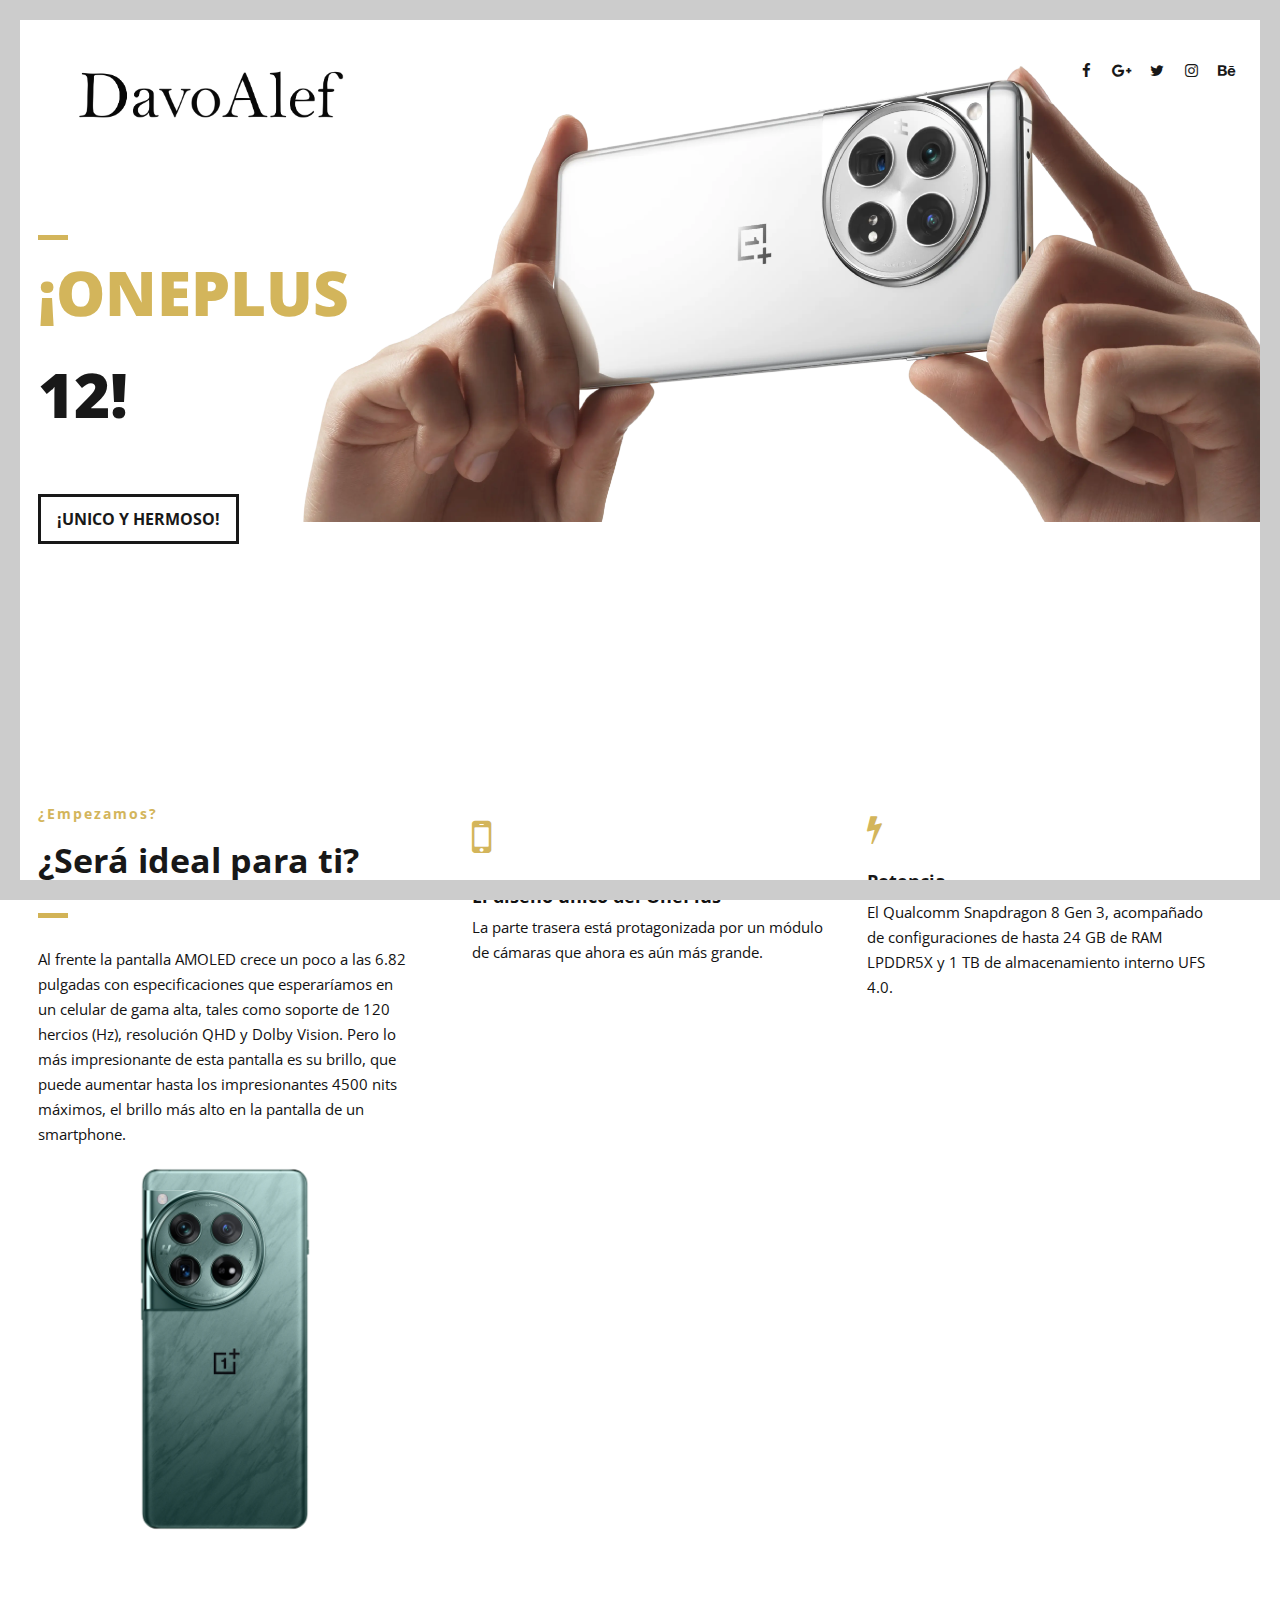
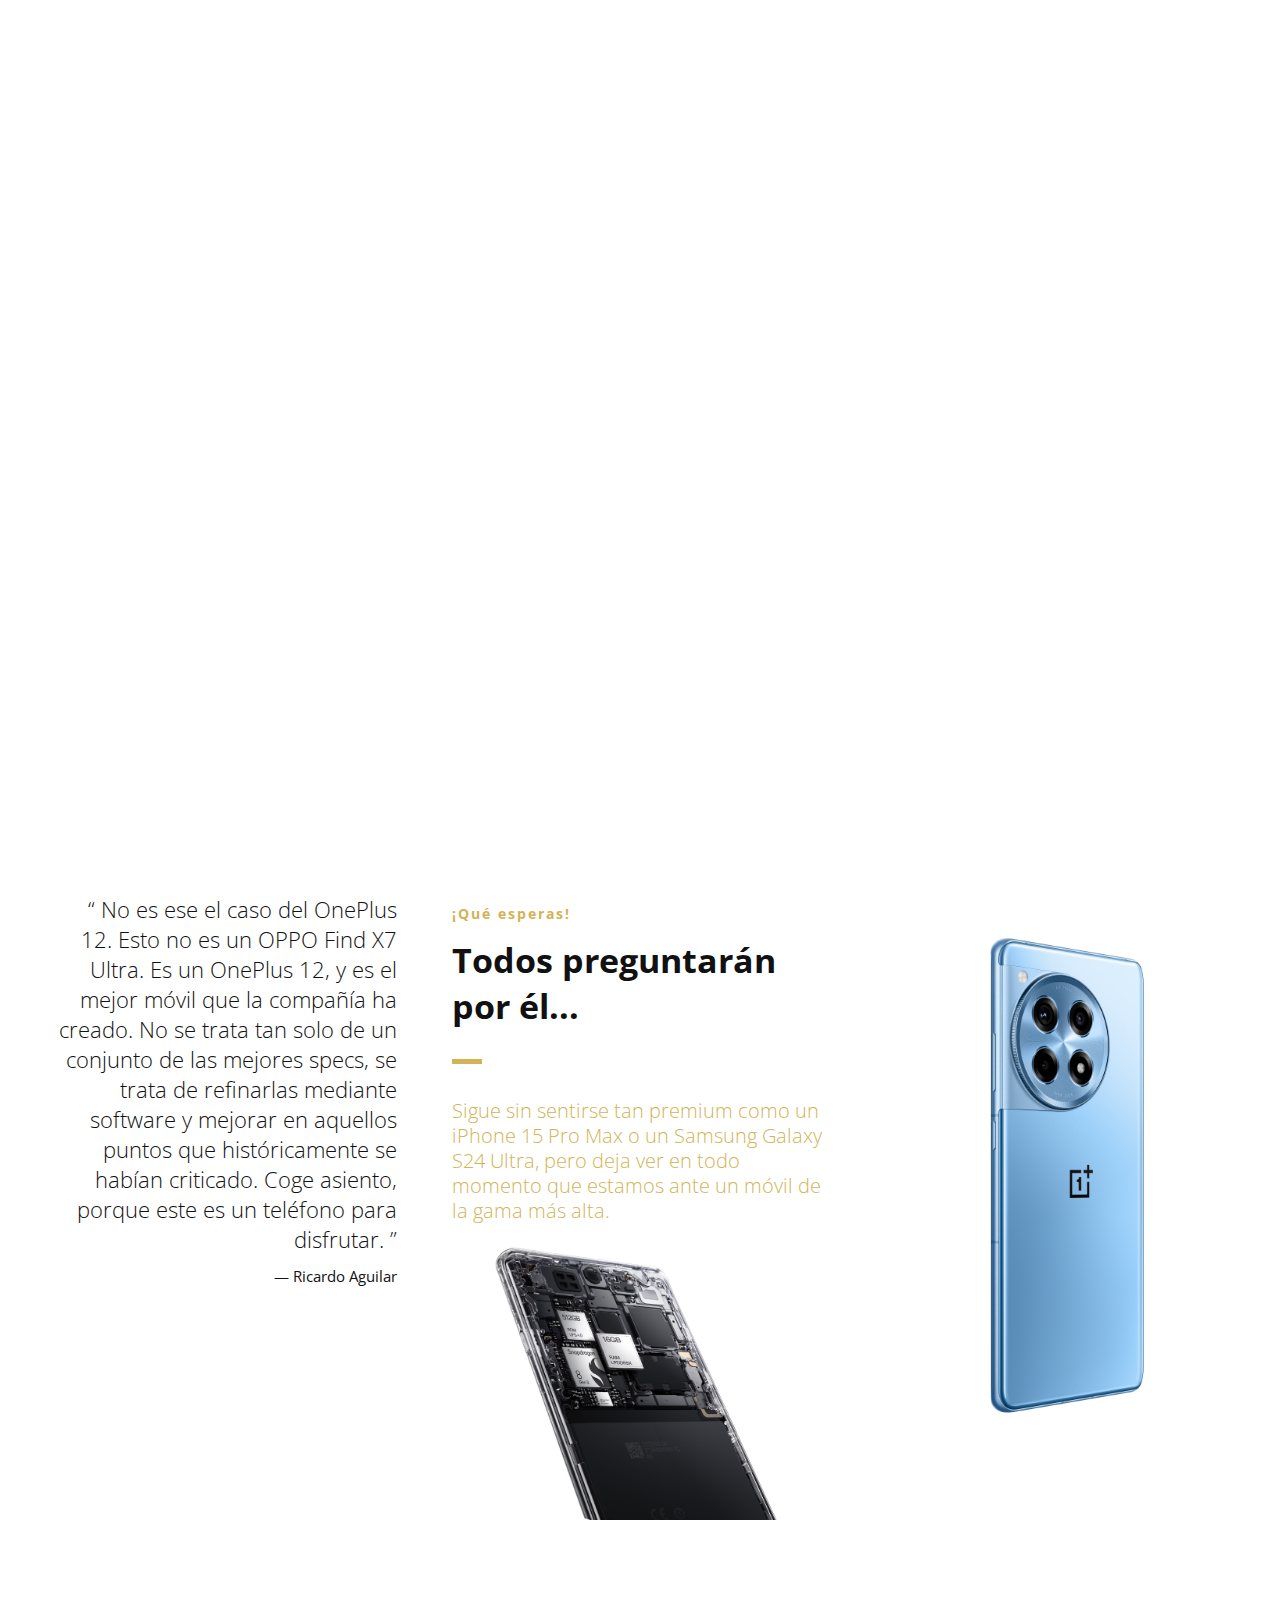
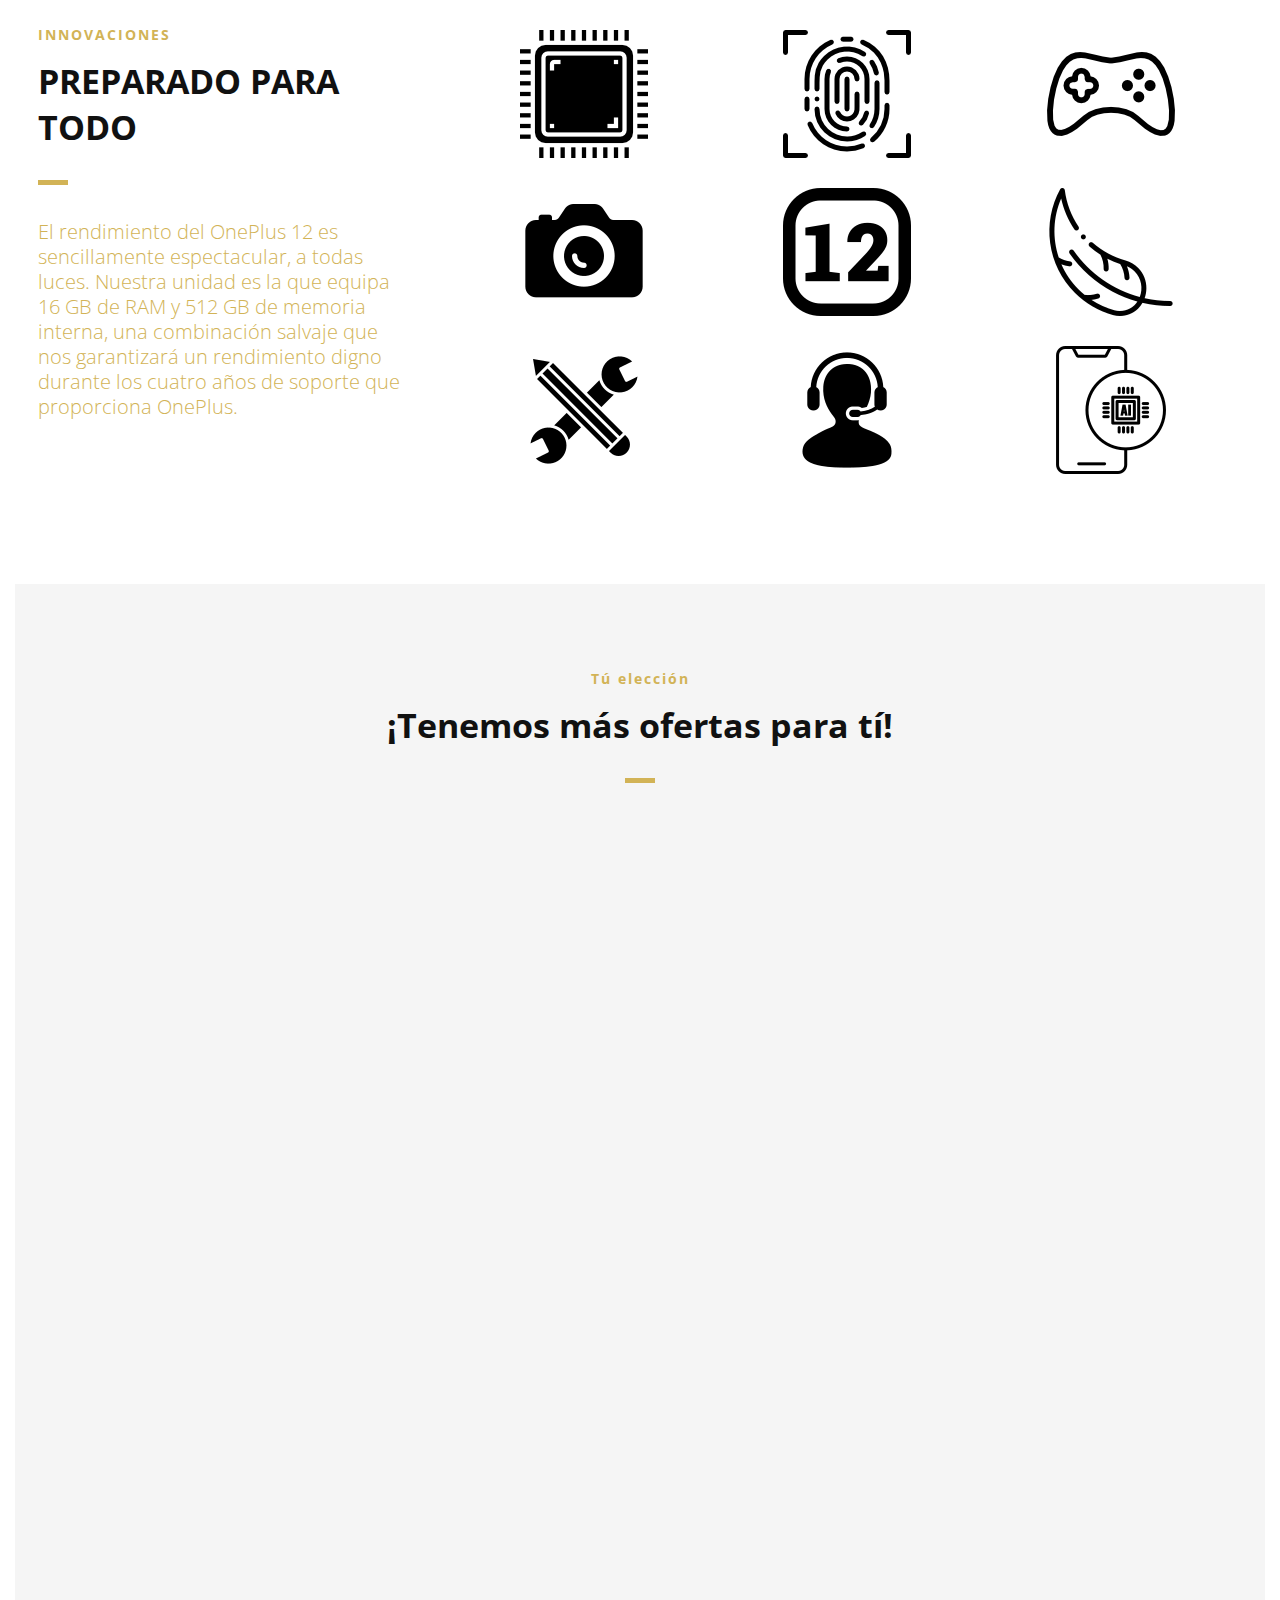
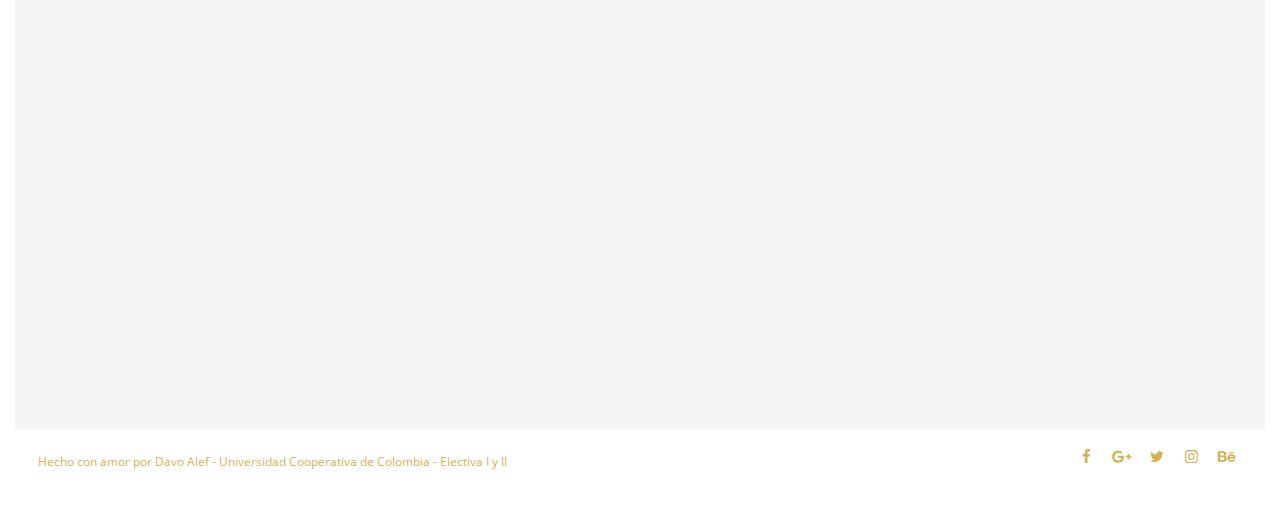
<file: one.html>
<!DOCTYPE html>
<html>
<head lang="en">
    <meta charset="UTF-8">

    <!--Page Title-->
    <title>¡ONEPLUS!</title>

    <!--Meta Keywords and Description-->
    <meta name="keywords" content="">
    <meta name="description" content="">
    <meta name="viewport" content="width=device-width, initial-scale=1.0, user-scalable=no"/>

    <!--Favicon-->
    <link rel="shortcut icon" href="images/favicon.ico" title="Favicon"/>

    <!-- Main CSS Files -->
    <link rel="stylesheet" href="css/style.css">

    <!-- Namari Color CSS -->
    <link rel="stylesheet" href="css/namari-color3.css">

    <!--Icon Fonts - Font Awesome Icons-->
    <link rel="stylesheet" href="css/font-awesome.min.css">

    <!-- Animate CSS-->
    <link href="css/animate.css" rel="stylesheet" type="text/css">

    <!--Google Webfonts-->
    <link href='https://fonts.googleapis.com/css?family=Open+Sans:400,300,600,700,800' rel='stylesheet' type='text/css'>
</head>
<body>

<!-- Preloader -->
<div id="preloader">
    <div id="status" class="la-ball-triangle-path">
        <div></div>
        <div></div>
        <div></div>
    </div>
</div>
<!--End of Preloader-->

<div class="page-border" data-wow-duration="0.7s" data-wow-delay="0.2s">
    <div class="top-border wow fadeInDown animated" style="visibility: visible; animation-name: fadeInDown;"></div>
    <div class="right-border wow fadeInRight animated" style="visibility: visible; animation-name: fadeInRight;"></div>
    <div class="bottom-border wow fadeInUp animated" style="visibility: visible; animation-name: fadeInUp;"></div>
    <div class="left-border wow fadeInLeft animated" style="visibility: visible; animation-name: fadeInLeft;"></div>
</div>

<div id="wrapper">

    <header id="banner" class="scrollto clearfix" data-enllax-ratio=".5">
        <div id="header" class="nav-collapse">
            <div class="row clearfix">
                <div class="col-1">

                    <!--Logo-->
                    <div id="logo">

                        <!--Logo that is shown on the banner-->
                        <img src="images/logo.png" id="banner-logo" alt="Landing Page"/>
                        <!--End of Banner Logo-->

                        <!--The Logo that is shown on the sticky Navigation Bar-->
                        <img src="images/logo-2.png" id="navigation-logo" alt="Landing Page"/>
                        <!--End of Navigation Logo-->

                    </div>
                    <!--End of Logo-->

                    <aside>

                        <!--Social Icons in Header-->
                        <ul class="social-icons">
                            <li>
                                <a target="_blank" title="Facebook" href="https://www.facebook.com/username">
                                    <i class="fa fa-facebook fa-1x"></i><span>Facebook</span>
                                </a>
                            </li>
                            <li>
                                <a target="_blank" title="Google+" href="http://google.com/+username">
                                    <i class="fa fa-google-plus fa-1x"></i><span>Google+</span>
                                </a>
                            </li>
                            <li>
                                <a target="_blank" title="Twitter" href="http://www.twitter.com/username">
                                    <i class="fa fa-twitter fa-1x"></i><span>Twitter</span>
                                </a>
                            </li>
                            <li>
                                <a target="_blank" title="Instagram" href="http://www.instagram.com/username">
                                    <i class="fa fa-instagram fa-1x"></i><span>Instagram</span>
                                </a>
                            </li>
                            <li>
                                <a target="_blank" title="behance" href="http://www.behance.net">
                                    <i class="fa fa-behance fa-1x"></i><span>Behance</span>
                                </a>
                            </li>
                        </ul>
                        <!--End of Social Icons in Header-->

                    </aside>

                    <div id="nav-trigger"><span></span></div>
                    <nav id="nav-mobile"></nav>

                </div>
            </div>
        </div><!--End of Header-->

        <!--Banner Content-->
        <div id="banner-content" class="row clearfix">

            <div class="col-38">

                <div class="section-heading">
                    <h1 style="color: #d2b356;">¡ONEPLUS</h1>
                    <h1>12!</h1>
                </div>

                <!--Call to Action-->
                <a href="#" class="button">¡UNICO Y HERMOSO!</a>
                <!--End Call to Action-->

            </div>

        </div><!--End of Row-->
    </header>

    <!--Main Content Area-->
    <main id="content">

        <!--Introduction-->
        <section id="about" class="introduction scrollto">

            <div class="row clearfix">

                <div class="col-3">
                    <div class="section-heading">
                        <h3>¿Empezamos?</h3>
                        <h2 class="section-title">¿Será ideal para ti?</h2>
                        <p >Al frente la pantalla AMOLED crece un poco a las 6.82 pulgadas con especificaciones que esperaríamos en un celular de gama alta,
                             tales como soporte de 120 hercios (Hz), resolución QHD y Dolby Vision. Pero lo más impresionante de esta pantalla es su brillo,
                              que puede aumentar hasta los impresionantes 4500 nits máximos, el brillo más alto en la pantalla de un smartphone.</p>
                            <img src="images/gallery-images/14.png" alt="Dancer"/>
                    </div>

                </div>

                <div class="col-2-3">

                    <!--Icon Block-->
                    <div class="col-2 icon-block icon-top wow fadeInUp" data-wow-delay="0.1s">
                        <!--Icon-->
                        <div class="icon">
                            <i class="fa fa-mobile fa-3x"></i>
                        </div>
                        <!--Icon Block Description-->
                        <div class="icon-block-description">
                            <h4>El diseño unico del OnePlus</h4>
                            <p>La parte trasera está protagonizada por un módulo de cámaras que ahora es aún más grande.</p>
                        </div>
                    </div>
                    <!--End of Icon Block-->

                    <!--Icon Block-->
                    <div class="col-2 icon-block icon-top wow fadeInUp" data-wow-delay="0.3s">
                        <!--Icon-->
                        <div class="icon">
                            <i class="fa fa-bolt fa-2x"></i>
                        </div>
                        <!--Icon Block Description-->
                        <div class="icon-block-description">
                            <h4>Potencia</h4>
                            <p>El Qualcomm Snapdragon 8 Gen 3, acompañado de configuraciones de hasta 24 GB de RAM LPDDR5X y 1 TB de almacenamiento interno UFS 4.0.</p>
                        </div>
                    </div>
                    <!--End of Icon Block-->

                    <!--Icon Block-->
                    <div class="col-2 icon-block icon-top wow fadeInUp" data-wow-delay="0.5s">
                        <!--Icon-->
                        <div class="icon">
                            <i class="fa fa-camera fa-2x"></i>
                        </div>
                        <!--Icon Block Description-->
                        <div class="icon-block-description">
                            <h4>Cámaras</h4>
                            <p> Sensor Sony LYT-808 de 48 megapíxeles.
                                Un sensor que convenció en el OnePlus Open y que debería rendir bastante bien en este OnePlus 12.</p>
                                <img src="images/gallery-images/15.png" alt="Dancer"/>
                        </div>
                    </div>
                    <!--End of Icon Block-->

                    <!--Icon Block-->
                    <div class="col-2 icon-block icon-top wow fadeInUp" data-wow-delay="0.5s">
                        <!--Icon-->
                        <div class="icon">
                            <i class="fa fa-battery-full fa-2x"></i>
                        </div>
                        <!--Icon Block Description-->
                        <div class="icon-block-description">
                            <h4>Autonomía</h4>
                            <p>La batería también tiene una mejora importante y expande su capacidad a 5,400 miliamperios (mAh). 
                                Sorprende cuando consideramos que la mayoría de los celulares de gama alta se limitan a los 5,000 mAh.</p>
                        </div>
                    </div>
                    <!--End of Icon Block-->

                </div>

            </div>


        </section>
        <!--End of Introduction-->


        <!--Gallery-->
        <aside id="gallery" class="row text-center scrollto clearfix" data-featherlight-gallery
                 data-featherlight-filter="a">

                <a href="images/gallery-images/a1.jpg" data-featherlight="image" class="col-3 wow fadeIn"
                   data-wow-delay="0.1s"><img src="images/gallery-images/a1.jpg" alt="Landing Page"/></a>
                <a href="images/gallery-images/a2.jpg" data-featherlight="image" class="col-3 wow fadeIn"
                   data-wow-delay="0.3s"><img src="images/gallery-images/a2.jpg" alt="Landing Page"/></a>
                <a href="images/gallery-images/a3.jpg" data-featherlight="image" class="col-3 wow fadeIn"
                   data-wow-delay="0.5s"><img src="images/gallery-images/a3.jpg" alt="Landing Page"/></a>
                <a href="images/gallery-images/a4.jpeg" data-featherlight="image" class="col-3 wow fadeIn"
                   data-wow-delay="1.1s"><img src="images/gallery-images/a4.jpeg" alt="Landing Page"/></a>
                <a href="images/gallery-images/a5.jpg" data-featherlight="image" class="col-3 wow fadeIn"
                   data-wow-delay="0.9s"><img src="images/gallery-images/a5.jpg" alt="Landing Page"/></a>
                <a href="images/gallery-images/a6.jpeg" data-featherlight="image" class="col-3 wow fadeIn"
                   data-wow-delay="0.7s"><img src="images/gallery-images/a6.jpeg" alt="Landing Page"/></a>

        </aside>
        <!--End of Gallery-->


        <!--Content Section-->
        <div id="services" class="scrollto clearfix">

            <div class="row no-padding-bottom clearfix">


                <!--Content Left Side-->
                <div class="col-3">
                    <!--User Testimonial-->
                    <blockquote class="testimonial text-right bigtest">
                        <q>
                            No es ese el caso del OnePlus 12. Esto no es un OPPO Find X7 Ultra. 
                            Es un OnePlus 12, y es el mejor móvil que la compañía ha creado. No se trata tan solo de un conjunto de las mejores specs, 
                            se trata de refinarlas mediante software y mejorar en aquellos puntos que históricamente se habían criticado. Coge asiento, 
                            porque este es un teléfono para disfrutar.
                        </q>
                        <footer>— Ricardo Aguilar </footer>
                    </blockquote>
                    <!-- End of Testimonial-->

                </div>
                <!--End Content Left Side-->

                <!--Content of the Right Side-->
                <div class="col-3">
                    <div class="section-heading">
                        <h3>¡Qué esperas!</h3>
                        <h2 class="section-title">Todos preguntarán por él...</h2>
                        <p class="section-subtitle"> Sigue sin sentirse tan premium como un iPhone 15 Pro Max o un Samsung Galaxy S24 Ultra, 
                            pero deja ver en todo momento que estamos ante un móvil de la gama más alta.</p>
                    </div>

                    <img src="images/gallery-images/17.png" alt="Dancer"/>
                </div>
                <!--End Content Right Side-->

                <div class="col-3">
                    <img src="images/gallery-images/16.png" alt="Dancer"/>
                </div>

            </div>


        </div>
        <!--End of Content Section-->

        <!--Clients-->
        <section id="clients" class="scrollto clearfix">
            <div class="row clearfix">

                <div class="col-3">

                    <div class="section-heading">
                        <h3>INNOVACIONES</h3>
                        <h2 class="section-title">PREPARADO PARA TODO</h2>
                        <p class="section-subtitle">El rendimiento del OnePlus 12 es sencillamente espectacular, a todas luces. 
                            Nuestra unidad es la que equipa 16 GB de RAM y 512 GB de memoria interna, una combinación salvaje que nos garantizará un rendimiento digno durante los 
                            cuatro años de soporte que proporciona OnePlus.</p>
                    </div>

                </div>

                <div class="col-2-3">

                    <a href="#" class="col-3">
                        <img src="images/company-images/company-logo1.png" alt="Company"/>
                        <div class="client-overlay"><span>El procesador más rápido</span></div>
                    </a>
                    <a href="#" class="col-3">
                        <img src="images/company-images/company-logo2.png" alt="Company"/>
                        <div class="client-overlay"><span>Huella ultrasónica</span></div>
                    </a>
                    <a href="#" class="col-3">
                        <img src="images/company-images/company-logo3.png" alt="Company"/>
                        <div class="client-overlay"><span>Mejores gráficos</span></div>
                    </a>
                    <a href="#" class="col-3">
                        <img src="images/company-images/company-logo4.png" alt="Company"/>
                        <div class="client-overlay"><span>Más personalización</span></div>
                    </a>
                    <a href="#" class="col-3">
                        <img src="images/company-images/company-logo5.png" alt="Company"/>
                        <div class="client-overlay"><span>12 Gigas de RAM</span></div>
                    </a>
                    <a href="#" class="col-3">
                        <img src="images/company-images/company-logo6.png" alt="Company"/>
                        <div class="client-overlay"><span>Ligero y cómodo</span></div>
                    </a>
                    <a href="#" class="col-3">
                        <img src="images/company-images/company-logo7.png" alt="Company"/>
                        <div class="client-overlay"><span>Personalización</span></div>
                    </a>
                    <a href="#" class="col-3">
                        <img src="images/company-images/company-logo8.png" alt="Company"/>
                        <div class="client-overlay"><span>Soporte por 7 años</span></div>
                    </a>

                    <a href="#" class="col-3">
                        <img src="images/company-images/company-logo9.png" alt="Company"/>
                        <div class="client-overlay"><span>Galaxy AI</span></div>
                    </a>

                </div>

            </div>
        </section>
        <!--End of Clients-->

        <!--Pricing Tables-->
        <section id="pricing" class="secondary-color text-center scrollto clearfix ">
            <div class="row clearfix">

                <div class="section-heading">
                    <h3>Tú elección</h3>
                    <h2 class="section-title">¡Tenemos más ofertas para tí!</h2>
                </div>

                <!--Pricing Block-->
                <div class="pricing-block col-3 wow fadeInUp" data-wow-delay="0.4s">
                    <div class="pricing-block-content">
                        <h3>Z FILP 6</h3>
                        <p class="pricing-sub">Última generación de la gama Z Flip</p>
                        <div class="pricing">
                            <p class="pricing-sub">Antes $1.500</p>
                            <div class="price"><span>$</span>1.099</div>
                            <img src="images/gallery-images/12.png" alt="Dancer"/>
                        </div>
                        <ul>
                            <li>Procesador Snapdragon 8 GEN 3</li>
                            <li>Cámara de 50 MP con calidad óptica</li>
                            <li>256 Gigas de almacenamiento</li>
                            <li>12 Gigas de RAM</li>
                            <li>7 años de soporte Samsung</li>
                            <li>20 Horas de batería de uso diario</li>
                        </ul>
                        <a href="./index.html" class="button">¡Estas áqui!</a>
                    </div>
                </div>
                <!--End Pricing Block-->

                <!--Pricing Block-->
                <div class="pricing-block featured col-3 wow fadeInUp" data-wow-delay="0.6s">
                    <div class="pricing-block-content">
                        <h3>Iphone 15 plus</h3>
                        <p class="pricing-sub">La opción más popular</p>
                        <div class="pricing">
                            <p class="pricing-sub">Antes $1.100</p>
                            <div class="price"><span>$</span>999</div>
                            <img src="images/gallery-images/13.png" alt="Dancer"/>
                        </div>
                        <ul>
                            <li>Chip A16 Bionic</li>
                            <li>Cámara de 12 MP SONY</li>
                            <li>128 Gigas de almacenamiento</li>
                            <li>6 Gigas de RAM</li>
                            <li>6 Años de soporte Apple</li>
                            <li>26 Horas de batería de uso diario</li>    
                        </ul>
                        <a href="./iphone.html" class="button">+ Infomación</a>
                    </div>
                </div>
                <!--End Pricing Block-->

                <!--Pricing Block-->
                <div class="pricing-block col-3 wow fadeInUp" data-wow-delay="0.8s">
                    <div class="pricing-block-content">
                        <h3>OnePlus 12 5G</h3>
                        <p class="pricing-sub">De los mejores de su generación</p>
                        <div class="pricing">
                            <p class="pricing-sub">Antes $1.000</p>
                            <div class="price"><span>$</span>799</div>
                            <img src="images/gallery-images/14.png" alt="Dancer"/>
                        </div>
                        <ul>
                            <li>Procesador Snapdragon 8 GEN 3</li>
                            <li>Sistemas de cámara Hasselblad de 4° generación</li>
                            <li>256 Gigas de almacenamiento</li>
                            <li>16 Gigas de RAM LPDDR5X</li>
                            <li>3 años de soporte Android</li>
                            <li>38 Horas de batería de uso diario</li>
                        </ul>
                        <a href="./one.html" class="button">+ Información</a>
                    </div>
                </div>
                <!--End Pricing Block-->

            </div>
        </section>
        <!--End of Pricing Tables-->

    </main>
    <!--End Main Content Area-->


    <!--Footer-->
    <footer id="landing-footer" class="clearfix">
        <div class="row clearfix">

            <p id="copyright" class="col-2">Hecho con amor por Davo Alef - Universidad Cooperativa de Colombia - Electiva I y II</a></p>

            <!--Social Icons in Footer-->
            <ul class="col-2 social-icons">
                <li>
                    <a target="_blank" title="Facebook" href="https://www.facebook.com/username">
                        <i class="fa fa-facebook fa-1x"></i><span>Facebook</span>
                    </a>
                </li>
                <li>
                    <a target="_blank" title="Google+" href="http://google.com/+username">
                        <i class="fa fa-google-plus fa-1x"></i><span>Google+</span>
                    </a>
                </li>
                <li>
                    <a target="_blank" title="Twitter" href="http://www.twitter.com/username">
                        <i class="fa fa-twitter fa-1x"></i><span>Twitter</span>
                    </a>
                </li>
                <li>
                    <a target="_blank" title="Instagram" href="http://www.instagram.com/username">
                        <i class="fa fa-instagram fa-1x"></i><span>Instagram</span>
                    </a>
                </li>
                <li>
                    <a target="_blank" title="behance" href="http://www.behance.net">
                        <i class="fa fa-behance fa-1x"></i><span>Behance</span>
                    </a>
                </li>
            </ul>
            <!--End of Social Icons in Footer-->
        </div>
    </footer>
    <!--End of Footer-->

</div>

<!-- Include JavaScript resources -->
<script src="js/jquery.1.8.3.min.js"></script>
<script src="js/wow.min.js"></script>
<script src="js/featherlight.min.js"></script>
<script src="js/featherlight.gallery.min.js"></script>
<script src="js/jquery.enllax.min.js"></script>
<script src="js/jquery.scrollUp.min.js"></script>
<script src="js/jquery.easing.min.js"></script>
<script src="js/jquery.stickyNavbar.min.js"></script>
<script src="js/jquery.waypoints.min.js"></script>
<script src="js/images-loaded.min.js"></script>
<script src="js/lightbox.min.js"></script>
<script src="js/site.js"></script>


</body>
</html>
</file>
<file: css/namari-color.css>
/* Namari Landing Page Dynamic Style Index

1. Website Default Styling
2. Navigation
3. Primary and Secondary Colors
4. Banner
5. Typography
6. Buttons
7. Footer


/*------------------------------------------------------------------------------------------*/
/* 1. Website Default Styling */
/*------------------------------------------------------------------------------------------*/


body {
    background:#fff;
}


/* Default Link Color */

a, .la-ball-triangle-path {
    color:#d2b356;
}

a:hover, #header.nav-solid nav a:hover {
    color:#d2b356;
}

/* Default Icon Color */

.icon i {
    color:#d2b356;
}

/* Border Color */

#banner .section-heading:before, .testimonial.classic footer:before {
    background: #d2b356;
}

.pricing-block-content:hover {
    border-color:#d2b356;
}


/*------------------------------------------------------------------------------------------*/
/* 2. Navigation */
/*------------------------------------------------------------------------------------------*/


/* Transparent Navigation Color on a Banner */

#header nav a, #header i {
    color:#111;
}


/* Navigation Colors when the Navigation is sticky and solid */ 

#header.nav-solid, #header.nav-solid a, #header.nav-solid i, #nav-mobile ul li a {
    color:#333;
}


/* Navigation Active State */

#header.nav-solid .active {
    color: #d2b356;
    border-color: #d2b356;
}    



/*------------------------------------------------------------------------------------------*/
/* 3. Primary and Secondary Colors */
/*------------------------------------------------------------------------------------------*/


/* Primary Background and Text Colors */

.primary-color, .featured .pricing {
    background-color:#d2b356;
}

.primary-color, .primary-color .section-title, .primary-color .section-subtitle, .featured .pricing, .featured .pricing p {
    color:#fff;    
}

.section-heading h2:after {
    background:#d2b356;
    content:"";
    display:block;
    width:30px;
    height:5px;
    margin-top:30px;
}

.text-center .section-heading h2:after {
    margin:30px auto 25px auto;
}

/* Primary Icon Colors */

.primary-color .icon i, .primary-color i {
    color:#fff;
}


/* Secondary Background and Text Colors */

.secondary-color {
    background-color:#f5f5f5;
}


/*------------------------------------------------------------------------------------------*/
/* 4. Banner */
/*------------------------------------------------------------------------------------------*/


/* Banner Background and Text Colors */

#banner {
    background: url("../images/banner-images/banner.png") no-repeat center top;
    background-size: 100%;
}


/*------------------------------------------------------------------------------------------*/
/* 5. Typography */
/*------------------------------------------------------------------------------------------*/


body {
    font-family: 'Open Sans', sans-serif, Arial, Helvetica;
    font-size:15px;
    font-weight:normal;
    color:#111;
}

/* Logo, if you are using Fonts as Logo and not image

#logo h1 {
    font-family:;
    font-size:; 
    font-weight:;
    color:;
}

#logo h2 {
    font-family:;
    font-size:; 
    font-weight:;
    color:;
}

*/


/* Banner Typography */

#banner h1 {
    font-family: 'Open Sans', sans-serif, Arial, Helvetica;
    font-size:62px;
    line-height:60px;
    font-weight:800;
    color:#111;
}

#banner h2 {
    font-family: 'Open Sans', sans-serif, Arial, Helvetica;
    font-size:18px;
    font-weight:300;
    color:#111;
}


/* Section Title and Subtitle */

.section-title {
    font-family: 'Open Sans', sans-serif, Arial, Helvetica;
    font-size: 34px; 
    font-weight:700;
    color:#111;
}

.section-subtitle {
    font-family: 'Open Sans', sans-serif, Arial, Helvetica;
    font-size: 20px;
    font-weight:300;
    color:#d2b356;
}

/* Testimonial */

.testimonial q {
    font-family: 'Open Sans', sans-serif, Arial, Helvetica;
    font-size: 17px; 
    font-weight:300;
}

.testimonial.classic q, .testimonial.classic footer {
    color:#111;
}


/* Standard Headings h1-h6 */

h1 {
    font-family: 'Open Sans', sans-serif, Arial, Helvetica;
    font-size: 40px; 
    font-weight:300;
    color:#111;
}

h2 {
    font-family: 'Open Sans', sans-serif, Arial, Helvetica;
    font-size: 34px; 
    font-weight:300;
    color:#111;
}

h3 {
    font-family: 'Open Sans', sans-serif, Arial, Helvetica;
    font-size: 30px; 
    font-weight:700;
    color:#111;
}

h4 {
    font-family: 'Open Sans', sans-serif, Arial, Helvetica;
    font-size: 18px; 
    font-weight:400;
    color:#111;
}

h5 {
    font-family: 'Open Sans', sans-serif, Arial, Helvetica;
    font-size: 16px; 
    font-weight:400;
    color:#111;
}

h6 {
    font-family: 'Open Sans', sans-serif, Arial, Helvetica;
    font-size: 14px; 
    font-weight:400;
    color:#111;
}


/*------------------------------------------------------------------------------------------*/
/* 6. Buttons */
/*------------------------------------------------------------------------------------------*/

/* ----------Default Buttons---------- */


/* Button Text */

.button, input[type="submit"]  {
    font-family: 'Open Sans', sans-serif, Arial, Helvetica;
    font-size:14px;
    font-weight:bold;
    color:#111;
}


/* Button Color */

.button, input[type="submit"] {
    border-color:#111;
}


/* Button Hover Color */

.button:hover,  input[type="submit"]:hover {
    border-color:#d2b356;
    color:#d2b356;
}


/* ----------Banner Buttons---------- */


/* Button Text */

#banner .button {
    font-family: 'Open Sans', sans-serif, Arial, Helvetica;
    font-size:16px;
    color:#111;
}


/* Button Color */

#banner .button {
    border-color:#111;
}


/* Button Hover Color */

#banner .button:hover {
    color:#d2b356;
    border-color:#d2b356;
}


/*------------------------------------------------------------------------------------------*/
/* 7. Footer */
/*------------------------------------------------------------------------------------------*/

#landing-footer, #landing-footer p, #landing-footer a {
    font-family: 'Open Sans', sans-serif, Arial, Helvetica;
    font-size:12px;
    font-weight:normal;
    color:#d2b356;
}

/* Footer Icon Color */

#landing-footer i {
    color:#d2b356;
}
</file>
<file: css/namari-color2.css>
/* Namari Landing Page Dynamic Style Index

1. Website Default Styling
2. Navigation
3. Primary and Secondary Colors
4. Banner
5. Typography
6. Buttons
7. Footer


/*------------------------------------------------------------------------------------------*/
/* 1. Website Default Styling */
/*------------------------------------------------------------------------------------------*/


body {
    background:#fff;
}


/* Default Link Color */

a, .la-ball-triangle-path {
    color:#d2b356;
}

a:hover, #header.nav-solid nav a:hover {
    color:#d2b356;
}

/* Default Icon Color */

.icon i {
    color:#d2b356;
}

/* Border Color */

#banner .section-heading:before, .testimonial.classic footer:before {
    background: #d2b356;
}

.pricing-block-content:hover {
    border-color:#d2b356;
}


/*------------------------------------------------------------------------------------------*/
/* 2. Navigation */
/*------------------------------------------------------------------------------------------*/


/* Transparent Navigation Color on a Banner */

#header nav a, #header i {
    color:#111;
}


/* Navigation Colors when the Navigation is sticky and solid */ 

#header.nav-solid, #header.nav-solid a, #header.nav-solid i, #nav-mobile ul li a {
    color:#333;
}


/* Navigation Active State */

#header.nav-solid .active {
    color: #d2b356;
    border-color: #d2b356;
}    



/*------------------------------------------------------------------------------------------*/
/* 3. Primary and Secondary Colors */
/*------------------------------------------------------------------------------------------*/


/* Primary Background and Text Colors */

.primary-color, .featured .pricing {
    background-color:#d2b356;
}

.primary-color, .primary-color .section-title, .primary-color .section-subtitle, .featured .pricing, .featured .pricing p {
    color:#fff;    
}

.section-heading h2:after {
    background:#d2b356;
    content:"";
    display:block;
    width:30px;
    height:5px;
    margin-top:30px;
}

.text-center .section-heading h2:after {
    margin:30px auto 25px auto;
}

/* Primary Icon Colors */

.primary-color .icon i, .primary-color i {
    color:#fff;
}


/* Secondary Background and Text Colors */

.secondary-color {
    background-color:#f5f5f5;
}


/*------------------------------------------------------------------------------------------*/
/* 4. Banner */
/*------------------------------------------------------------------------------------------*/


/* Banner Background and Text Colors */

#banner {
    background: url("../images/banner-images/banner1.png") no-repeat center top;
    background-size: 100%;
}


/*------------------------------------------------------------------------------------------*/
/* 5. Typography */
/*------------------------------------------------------------------------------------------*/


body {
    font-family: 'Open Sans', sans-serif, Arial, Helvetica;
    font-size:15px;
    font-weight:normal;
    color:#111;
}

/* Logo, if you are using Fonts as Logo and not image

#logo h1 {
    font-family:;
    font-size:; 
    font-weight:;
    color:;
}

#logo h2 {
    font-family:;
    font-size:; 
    font-weight:;
    color:;
}

*/


/* Banner Typography */

#banner h1 {
    font-family: 'Open Sans', sans-serif, Arial, Helvetica;
    font-size:62px;
    line-height:60px;
    font-weight:800;
    color:#111;
}

#banner h2 {
    font-family: 'Open Sans', sans-serif, Arial, Helvetica;
    font-size:18px;
    font-weight:300;
    color:#111;
}


/* Section Title and Subtitle */

.section-title {
    font-family: 'Open Sans', sans-serif, Arial, Helvetica;
    font-size: 34px; 
    font-weight:700;
    color:#111;
}

.section-subtitle {
    font-family: 'Open Sans', sans-serif, Arial, Helvetica;
    font-size: 20px;
    font-weight:300;
    color:#d2b356;
}

/* Testimonial */

.testimonial q {
    font-family: 'Open Sans', sans-serif, Arial, Helvetica;
    font-size: 17px; 
    font-weight:300;
}

.testimonial.classic q, .testimonial.classic footer {
    color:#111;
}


/* Standard Headings h1-h6 */

h1 {
    font-family: 'Open Sans', sans-serif, Arial, Helvetica;
    font-size: 40px; 
    font-weight:300;
    color:#111;
}

h2 {
    font-family: 'Open Sans', sans-serif, Arial, Helvetica;
    font-size: 34px; 
    font-weight:300;
    color:#111;
}

h3 {
    font-family: 'Open Sans', sans-serif, Arial, Helvetica;
    font-size: 30px; 
    font-weight:700;
    color:#111;
}

h4 {
    font-family: 'Open Sans', sans-serif, Arial, Helvetica;
    font-size: 18px; 
    font-weight:400;
    color:#111;
}

h5 {
    font-family: 'Open Sans', sans-serif, Arial, Helvetica;
    font-size: 16px; 
    font-weight:400;
    color:#111;
}

h6 {
    font-family: 'Open Sans', sans-serif, Arial, Helvetica;
    font-size: 14px; 
    font-weight:400;
    color:#111;
}


/*------------------------------------------------------------------------------------------*/
/* 6. Buttons */
/*------------------------------------------------------------------------------------------*/

/* ----------Default Buttons---------- */


/* Button Text */

.button, input[type="submit"]  {
    font-family: 'Open Sans', sans-serif, Arial, Helvetica;
    font-size:14px;
    font-weight:bold;
    color:#111;
}


/* Button Color */

.button, input[type="submit"] {
    border-color:#111;
}


/* Button Hover Color */

.button:hover,  input[type="submit"]:hover {
    border-color:#d2b356;
    color:#d2b356;
}


/* ----------Banner Buttons---------- */


/* Button Text */

#banner .button {
    font-family: 'Open Sans', sans-serif, Arial, Helvetica;
    font-size:16px;
    color:#111;
}


/* Button Color */

#banner .button {
    border-color:#111;
}


/* Button Hover Color */

#banner .button:hover {
    color:#d2b356;
    border-color:#d2b356;
}


/*------------------------------------------------------------------------------------------*/
/* 7. Footer */
/*------------------------------------------------------------------------------------------*/

#landing-footer, #landing-footer p, #landing-footer a {
    font-family: 'Open Sans', sans-serif, Arial, Helvetica;
    font-size:12px;
    font-weight:normal;
    color:#d2b356;
}

/* Footer Icon Color */

#landing-footer i {
    color:#d2b356;
}
</file>
<file: css/namari-color3.css>
/* Namari Landing Page Dynamic Style Index

1. Website Default Styling
2. Navigation
3. Primary and Secondary Colors
4. Banner
5. Typography
6. Buttons
7. Footer


/*------------------------------------------------------------------------------------------*/
/* 1. Website Default Styling */
/*------------------------------------------------------------------------------------------*/


body {
    background:#fff;
}


/* Default Link Color */

a, .la-ball-triangle-path {
    color:#d2b356;
}

a:hover, #header.nav-solid nav a:hover {
    color:#d2b356;
}

/* Default Icon Color */

.icon i {
    color:#d2b356;
}

/* Border Color */

#banner .section-heading:before, .testimonial.classic footer:before {
    background: #d2b356;
}

.pricing-block-content:hover {
    border-color:#d2b356;
}


/*------------------------------------------------------------------------------------------*/
/* 2. Navigation */
/*------------------------------------------------------------------------------------------*/


/* Transparent Navigation Color on a Banner */

#header nav a, #header i {
    color:#111;
}


/* Navigation Colors when the Navigation is sticky and solid */ 

#header.nav-solid, #header.nav-solid a, #header.nav-solid i, #nav-mobile ul li a {
    color:#333;
}


/* Navigation Active State */

#header.nav-solid .active {
    color: #d2b356;
    border-color: #d2b356;
}    



/*------------------------------------------------------------------------------------------*/
/* 3. Primary and Secondary Colors */
/*------------------------------------------------------------------------------------------*/


/* Primary Background and Text Colors */

.primary-color, .featured .pricing {
    background-color:#d2b356;
}

.primary-color, .primary-color .section-title, .primary-color .section-subtitle, .featured .pricing, .featured .pricing p {
    color:#fff;    
}

.section-heading h2:after {
    background:#d2b356;
    content:"";
    display:block;
    width:30px;
    height:5px;
    margin-top:30px;
}

.text-center .section-heading h2:after {
    margin:30px auto 25px auto;
}

/* Primary Icon Colors */

.primary-color .icon i, .primary-color i {
    color:#fff;
}


/* Secondary Background and Text Colors */

.secondary-color {
    background-color:#f5f5f5;
}


/*------------------------------------------------------------------------------------------*/
/* 4. Banner */
/*------------------------------------------------------------------------------------------*/


/* Banner Background and Text Colors */

#banner {
    background: url("../images/banner-images/banner2.png") no-repeat center top;
    background-size: 100%;
}


/*------------------------------------------------------------------------------------------*/
/* 5. Typography */
/*------------------------------------------------------------------------------------------*/


body {
    font-family: 'Open Sans', sans-serif, Arial, Helvetica;
    font-size:15px;
    font-weight:normal;
    color:#111;
}

/* Logo, if you are using Fonts as Logo and not image

#logo h1 {
    font-family:;
    font-size:; 
    font-weight:;
    color:;
}

#logo h2 {
    font-family:;
    font-size:; 
    font-weight:;
    color:;
}

*/


/* Banner Typography */

#banner h1 {
    font-family: 'Open Sans', sans-serif, Arial, Helvetica;
    font-size:62px;
    line-height:60px;
    font-weight:800;
    color:#111;
}

#banner h2 {
    font-family: 'Open Sans', sans-serif, Arial, Helvetica;
    font-size:18px;
    font-weight:300;
    color:#111;
}


/* Section Title and Subtitle */

.section-title {
    font-family: 'Open Sans', sans-serif, Arial, Helvetica;
    font-size: 34px; 
    font-weight:700;
    color:#111;
}

.section-subtitle {
    font-family: 'Open Sans', sans-serif, Arial, Helvetica;
    font-size: 20px;
    font-weight:300;
    color:#d2b356;
}

/* Testimonial */

.testimonial q {
    font-family: 'Open Sans', sans-serif, Arial, Helvetica;
    font-size: 17px; 
    font-weight:300;
}

.testimonial.classic q, .testimonial.classic footer {
    color:#111;
}


/* Standard Headings h1-h6 */

h1 {
    font-family: 'Open Sans', sans-serif, Arial, Helvetica;
    font-size: 40px; 
    font-weight:300;
    color:#111;
}

h2 {
    font-family: 'Open Sans', sans-serif, Arial, Helvetica;
    font-size: 34px; 
    font-weight:300;
    color:#111;
}

h3 {
    font-family: 'Open Sans', sans-serif, Arial, Helvetica;
    font-size: 30px; 
    font-weight:700;
    color:#111;
}

h4 {
    font-family: 'Open Sans', sans-serif, Arial, Helvetica;
    font-size: 18px; 
    font-weight:400;
    color:#111;
}

h5 {
    font-family: 'Open Sans', sans-serif, Arial, Helvetica;
    font-size: 16px; 
    font-weight:400;
    color:#111;
}

h6 {
    font-family: 'Open Sans', sans-serif, Arial, Helvetica;
    font-size: 14px; 
    font-weight:400;
    color:#111;
}


/*------------------------------------------------------------------------------------------*/
/* 6. Buttons */
/*------------------------------------------------------------------------------------------*/

/* ----------Default Buttons---------- */


/* Button Text */

.button, input[type="submit"]  {
    font-family: 'Open Sans', sans-serif, Arial, Helvetica;
    font-size:14px;
    font-weight:bold;
    color:#111;
}


/* Button Color */

.button, input[type="submit"] {
    border-color:#111;
}


/* Button Hover Color */

.button:hover,  input[type="submit"]:hover {
    border-color:#d2b356;
    color:#d2b356;
}


/* ----------Banner Buttons---------- */


/* Button Text */

#banner .button {
    font-family: 'Open Sans', sans-serif, Arial, Helvetica;
    font-size:16px;
    color:#111;
}


/* Button Color */

#banner .button {
    border-color:#111;
}


/* Button Hover Color */

#banner .button:hover {
    color:#d2b356;
    border-color:#d2b356;
}


/*------------------------------------------------------------------------------------------*/
/* 7. Footer */
/*------------------------------------------------------------------------------------------*/

#landing-footer, #landing-footer p, #landing-footer a {
    font-family: 'Open Sans', sans-serif, Arial, Helvetica;
    font-size:12px;
    font-weight:normal;
    color:#d2b356;
}

/* Footer Icon Color */

#landing-footer i {
    color:#d2b356;
}
</file>
<file: css/style.css>
/* Namari Landing Page v.1.1.0 Style Index - a free landing page by shapingrain.com

1. Default and Reset styles
- 1.1 Input Elements
2. Global elements
- 2.1 Header
- 2.2 Logo
- 2.3 Buttons
- 2.4 Navigation
- 2.5 Social Elements
- 2.6 Images
3. Fonts and Headings
4. Banner
- 4.1 SignUp Form
5. Content Elements
- 5.1 Icons
- 5.2 Parallax Elements
- 5.3 Divider
6. Landing Page Sections
- 6.1 Features
- 6.2 Testimonials
- 6.3 Gallery
- 6.4 Video
- 6.5 Clients
- 6.6 Pricing Table
7. Footer


/*------------------------------------------------------------------------------------------*/
/* 1. Defaults & Reset of specific styles across browsers */
/*------------------------------------------------------------------------------------------*/

*, *:before, *:after {
    -webkit-box-sizing: border-box;
    -moz-box-sizing: border-box;
    box-sizing: border-box;
}

body, div, dl, dt, dd, ul, ol, li, h1, h2, h3, h4, h5, h6, pre, form, blockquote, th, td {
    margin: 0;
    padding: 0;
    direction: ltr;
}

body {
    margin: 0;
    padding: 0;
    -webkit-font-smoothing: antialiased;
    overflow-x: hidden;
}

p {
    line-height: 25px;
}

.row img {
    height: auto;
    max-width: 100%;
}

a {
    text-decoration: none;
    line-height: inherit;
    -webkit-transition: opacity 0.3s ease-out;
    -moz-transition: opacity 0.3s ease-out;
    -o-transition: opacity 0.3s ease-out;
    transition: opacity 0.3s ease-out;
}

iframe {
    border: 0 !important;
}

.parallax-window {
    min-height: 400px;
    background: transparent;
}

figure {
    margin: 0;
}

/* Page Border */

.page-border {
    position: fixed;
    z-index: 999999;
    pointer-events: none;
}

.page-border .bottom-border, .page-border .left-border, .page-border .right-border, .page-border .top-border {
    background: #f3f3ef;
    position: fixed;
    z-index: 9999;
}

.page-border > .top-border, .page-border > .right-border, .page-border > .bottom-border, .page-border > .left-border {
    padding: 11px;
    background: #ccc;
}

.page-border .bottom-border, .page-border .top-border {
    width: 100%;
    padding: 10px;
    left: 0;
}

.page-border .left-border, .page-border .right-border {
    padding: 10px;
    height: 100%;
    top: 0;
}

.page-border .top-border {
    top: 0;
}

.page-border .right-border {
    right: 0;
}

.page-border .bottom-border {
    bottom: 0;
}

.page-border .left-border {
    left: 0;
}

#wrapper {
    margin:0 15px;
    padding: 15px 0;
    position: relative;
}


/* --------- 1.1 Input Elements ---------- */

input, textarea {
    border: 1px solid #e1e1e1;
    padding: 10px;
    -webkit-transition: all .3s linear;
    -moz-transition: all .3s linear;
    transition: all .3s linear;
    border-radius: 3px;
}

input {
    height: 40px;
    margin: 3px 0;
    outline: none;
    line-height: normal;
    font-size: 14px;
}

input[type="submit"] {
    cursor: pointer;
    border-style: solid;
    border-width: 2px;
    padding-top: 0;
    padding-bottom: 0;
}

select {
    border: 1px solid #e1e1e1;
    height: 40px;
    padding: 5px;
}

input:focus, textarea:focus {
    box-shadow: inset 0 1px 3px rgba(0, 0, 0, 0.1);
}

*:focus {
    outline: none;
}

/*------------------------------------------------------------------------------------------*/
/* 2. Layout Elements */
/*------------------------------------------------------------------------------------------*/

section {
    clear: both;
    overflow: hidden;
}

/* Rows and Columns */

.row {
    max-width: 1245px;
    margin: 0 auto;
    padding: 75px 0;
    position: relative;
}

.no-padding-bottom .row, .no-padding-bottom div, .no-padding-bottom.row {
    padding-bottom: 0;
}

.no-padding-top.row, .no-padding-top div {
    padding-top: 0;
}

.big-padding-top {
    padding-top: 75px !important;
}

.big-padding-bottom {
    padding-bottom: 85px !important;
}

/* Targets all elements */

[class*='col-'] {
    float: left;
    padding: 20px;
}

#clients .col-2-3 [class*='col-'] {
    padding: 0;
}

/* Clearfix */

.clearfix:after {
    content: "";
    display: table;
    clear: both;
}

/* Main Widths */

.col-1 {
    width: 100%;
}

.col-2 {
    width: 50%;
}

.col-3 {
    width: 33.33%;
}

.col-4 {
    width: 25%;
}

.col-5 {
    width: 20%;
}

.col-6 {
    width: 16.6666666667%;
}

.col-7 {
    width: 14.2857142857%;
}

.col-8 {
    width: 12.5%;
}

.col-9 {
    width: 11.1111111111%;
}

.col-10 {
    width: 10%;
}

.col-11 {
    width: 9.09090909091%;
}

.col-12 {
    width: 8.33%;
}

.col-2-3 {
    width: 66.66%;
}

.col-3-4 {
    width: 75%;
}

.col-9-10 {
    width: 90%;
}

/* Golden Ratio */
.col-61 {
    width: 61.8%;
}

.col-38 {
    width: 38.2%;
}

/* --------- 2.1 Header --------- */

#header {
    height: 71px !important;
    overflow: visible;
    z-index: 9999;
    width: 100%;
    position: absolute !important;
}

#header .row {
    padding: 0;
}

#header aside {
    text-align: right;
}

#header ul {
    text-align: center;
}

#header li {
    display: inline-block;
    list-style: none;
    margin: 0;
}

/* --------- 2.2 Logo ---------- */

#logo {
    float: left;
    height: 71px;
    line-height: 66px;
    margin-right: 15px;
}

#logo h1, #logo h2 {
    display: inline-block;
}

#banner #logo h1 {
    font-size: 28px;
    margin-right: 10px;
    font-weight: 900;
    padding: 0;
}

#logo h2 {
    font-size: 18px;
    padding: 0;
}

#logo img {
    max-height: 200%;
    vertical-align: middle;
    margin-right: 15px;
}

#navigation-logo {
    display: none;
}

.nav-solid #logo #banner-logo {
    display: none;
}

.nav-solid #logo #navigation-logo {
    display: inline-block;
}

/* --------- 2.3 Buttons ---------- */

.call-to-action {
    padding: 35px 0 35px 0;
}

/*Style*/

.button {
    font-size: 16px;
    margin: 35px 0;
    padding: 11px 16px;
    -webkit-transition: all .3s linear;
    -moz-transition: all .3s linear;
    transition: all .3s linear;
    display: inline-block;
    border-width: 3px;
    border-style: solid;
}

/* Play Button */

#video-section {
    position:relative;
}

.play-video {
    height:110px;
    position:absolute;
    top:50%;
    margin-top:-110px;
    width:100%;
}

.play-icon {
    display: inline-block;
    font-size: 0px;
    cursor: pointer;
    margin: 45px auto;
    width: 110px;
    height: 110px;
    border-radius: 50%;
    text-align: center;
    position: relative;
    z-index: 1;
}

.play-icon:after {
    pointer-events: none;
    position: absolute;
    width: 100%;
    height: 100%;
    border-radius: 50%;
    content: '';
    -webkit-box-sizing: content-box;
    -moz-box-sizing: content-box;
    box-sizing: content-box;
}

.play-icon:before {
    font-family: 'fontawesome';
    content: '\f144';
    speak: none;
    font-size: 74px;
    line-height: 110px;
    font-style: normal;
    font-weight: normal;
    font-variant: normal;
    text-transform: none;
    display: block;
    -webkit-font-smoothing: antialiased;
    color:#fff;
}

.play-video .play-icon {
    background: rgba(255, 255, 255, 0.5);
    -webkit-transition: -webkit-transform ease-out 0.3s, background 0.4s;
    -moz-transition: -moz-transform ease-out 0.3s, background 0.4s;
    transition: transform ease-out 0.3s, background 0.4s;
}

.play-video .play-icon:after {
    top: 0;
    left: 0;
    padding: 0;
    z-index: -1;
    box-shadow: 0 0 0 2px rgba(255, 255, 255, 0.1);
    opacity: 0;
    -webkit-transform: scale(0.9);
    -moz-transform: scale(0.9);
    -ms-transform: scale(0.9);
    transform: scale(0.9);
}

.play-video .play-icon:hover {
    background: rgba(255, 255, 255, 0.05);
    -webkit-transform: scale(0.93);
    -moz-transform: scale(0.93);
    -ms-transform: scale(0.93);
    transform: scale(0.93);
    color: #fff;
}


/* --------- 2.4 Navigation ---------- */

#header {
    font-size: 13px;
}

#header aside {
    float: right;
}

#header nav ul {
    text-transform: uppercase;

}

#header nav a {
    height: 71px;
    line-height: 71px;
    display: block;
    padding: 0 10px;
}

#header nav a:hover {
    opacity: 0.6;
}

/*Navigation Solid*/

#header.nav-solid [class*='col-'] {
    padding: 0 20px;
}

#header.nav-solid {
    background: #fff;
    box-shadow: 2px 0px 3px rgba(0, 0, 0, 0.2);
    position: fixed !important;
    left:0;
}

#header.nav-solid nav a {
    border-bottom: 3px solid;
    border-color: #fff;
    -webkit-transition: all 0.3s ease-out;
    -moz-transition: all 0.3s ease-out;
    -o-transition: all 0.3s ease-out;
    transition: all 0.3s ease-out;
}

#header.nav-solid nav a:hover {
    opacity: 1;
}

/* Social Elements when Solid*/

#header.nav-solid .social-icons a {
    -webkit-transition: all 0.3s ease-out;
    -moz-transition: all 0.3s ease-out;
    -o-transition: all 0.3s ease-out;
    transition: all 0.3s ease-out;
    opacity: 0.5;
}

#header.nav-solid .social-icons a:hover {
    opacity: 1;
    color: #e4473c;
}

/* Responsive Nav Styling */

#nav-trigger {
    display: none;
    text-align: right;
}

#nav-trigger span {
    display: inline-block;
    width: 38px;
    height: 71px;
    color: #111;
    cursor: pointer;
    text-transform: uppercase;
    font-size: 22px;
    text-align: center;
    border-top-right-radius: 5px;
    border-top-left-radius: 5px;
    -webkit-transition: all 0.3s ease-out;
    -moz-transition: all 0.3s ease-out;
    -o-transition: all 0.3s ease-out;
    transition: all 0.3s ease-out;
}

#nav-trigger span:after {
    font-family: "fontAwesome";
    display: inline-block;
    width: 38px;
    height: 71px;
    line-height: 75px;
    text-align: center;
    content: "\f0c9";
    border-top-right-radius: 5px;
    border-top-left-radius: 5px;
}

#nav-trigger span.open:after {
    content: "\f00d";
}

#nav-trigger span:hover, .nav-solid #nav-trigger span.open:hover, .nav-solid #nav-trigger span:hover {
    opacity: 0.6;
}

#nav-trigger span.open, #nav-trigger span.open:hover {
    color: #111;
}

.nav-solid #nav-trigger span.open:hover {
    color: #999;
}

.nav-solid #nav-trigger span {
    color: #999;
    opacity: 1;
}

nav#nav-mobile {
    position: relative;
    display: none;
}

nav#nav-mobile ul {
    display: none;
    list-style-type: none;
    position: absolute;
    left: 0;
    right: 0;
    margin-left: -20px;
    margin-right: -20px;
    padding-top: 10px;
    padding-bottom: 10px;
    text-align: center;
    background-color: #fff;
    box-shadow: 0 5px 3px rgba(0, 0, 0, 0.2);
}

nav#nav-mobile ul:after {
    display: none;
}

nav#nav-mobile li {
    margin: 0 20px;
    float: none;
    text-align: left;
    border-bottom: 1px solid #e1e1e1;
}

nav#nav-mobile li:last-child {
    border-bottom: none;
}

.nav-solid nav#nav-mobile li {
    border-top: 1px solid #e1e1e1;
    border-bottom: none;
}

nav#nav-mobile a {
    display: block;
    padding: 12px 0;
    color: #333;
    width: 100%;
    height: auto;
    line-height: normal;
    display: block;
    border-bottom: none !important;
    -webkit-transition: all 0.3s ease-out;
    -moz-transition: all 0.3s ease-out;
    -o-transition: all 0.3s ease-out;
    transition: all 0.3s ease-out;
}

nav#nav-mobile a:hover {
    background: #fafafa;
    opacity: 1;
}

/* --------- 2.5 Social Elements ---------- */

#header .col-4 {
    text-align: right;
}

.social-icons {
    display: inline-block;
    list-style: none;
}

.social-icons a {
    display: inline-block;
    width: 32px;
    text-align: center;
}

.social-icons a:hover {
    opacity: 0.7;
}

.social-icons span {
    display: none;
}

#header .social-icons {
    margin-top: 27px;
}

/* --------- 2.6 Images ---------- */

/*Alignment*/

img {
    vertical-align: top;
}

.image-center {
    display: block;
    margin: 0 auto;
}

a img {
    border: none;
    -webkit-transition: all 0.3s ease-out;
    -moz-transition: all 0.3s ease-out;
    -o-transition: all 0.3s ease-out;
    transition: all 0.3s ease-out;
    -webkit-backface-visibility: hidden;
}

a img:hover {
    opacity: 0.7;
}

/*------------------------------------------------------------------------------------------*/
/* 3. Fonts */
/*------------------------------------------------------------------------------------------*/

h1 {
    padding: 20px 0;
}

h2 {
    padding: 14px 0;
}

h3 {
    padding: 10px 0;
}

h4 {
    padding: 7px 0;
}

h5 {
    padding: 7px 0;
}

h6 {
    padding: 7px 0;
}

/* Text Alignment */

.text-left {
    text-align: left;
}

.text-center {
    text-align: center;
}

.text-right {
    text-align: right;
}

/* Section Headings */

.section-heading {
    padding: 0 0 15px 0;
}

.section-subtitle {
    font-size: 18px;
    padding-top: 0;
}

.section-heading h3 {
    font-size: 14px;
    font-weight: bold;
    color: #d2b356;
    letter-spacing: 2px;
    padding-bottom: 0;
}

/*------------------------------------------------------------------------------------------*/
/* 4. Banner */
/*------------------------------------------------------------------------------------------*/

#banner {
    background-size: cover;
}

#banner-content.row {
    padding-top: 170px;
    padding-bottom: 100px;
}

#banner h1 {
    padding-top: 5%;
}

#banner .section-heading:before {
    content: "";
    display: block;
    width: 30px;
    height: 5px;
    margin-top: 30px;
}



/*------------------------------------------------------------------------------------------*/
/* 5. Content Elements */
/*------------------------------------------------------------------------------------------*/

/* --------- 5.1 Icons ---------- */

/*Font Icon sizes*/

.fa-1x {
    font-size: 15px !important;
}

/*Icon Block*/

.icon-block {
    position: relative;
}

.icon-block h4 {
    font-weight: bold;
    padding-top: 0;
}

.icon-block .icon {
    position: absolute;
}

.icon-block p {
    margin-top: 0;
}

/* Icon Left*/

.icon-left .icon {
    left: 15;
}

.icon-left .icon-block-description {
    padding-left: 53px;
}

/* Icon Right */

.icon-right .icon {
    right: 15;
}

.icon-right .icon-block-description {
    padding-right: 53px;
}

/* Icon Above */

.icon-top {
    display: block;
}

.icon-top .icon {
    position: relative;
    display: block;
}

.icon-top .icon-block-description {
    padding-top: 25px;
}

/* --------- 5.2 Parallax Elements ---------- */

.banner-parallax-1, .banner-parallax-2, .banner-parallax-3 {
    min-height: 350px;
}

/* --------- 5.3 Divider ---------- */

.divider {
    position: relative;
    width: 40%;
    height: 20px;
    line-height: 20px;
    margin: 10px auto 5px auto;
    clear: both;
    text-align: center;
}

.divider-inner {
    position: absolute;
    height: 1px;
    width: 100%;
    top: 50%;
    margin-top: -1px;
    border-top: 1px solid;
    border-color: #e1e1e1;
}

.divider i {
    background: #fff;
    position: relative;
    top: -11px;
    padding: 0 5px 0 5px;
    color: #e1e1e1;
}

/*------------------------------------------------------------------------------------------*/
/* 6. Landing Page Sections */
/*------------------------------------------------------------------------------------------*/

/* --------- 6.1 Introduction ---------- */

.introduction img.featured {
    padding: 55px 0 0 0;
}

/* --------- 6.2 Features ---------- */

.features.row {
    padding-left: 5%;
    padding-right: 5%;
}

.features div:nth-child(4) {
    clear: both;
}

/* --------- 6.3 Testimonials ---------- */

.testimonial {
    padding: 15px;
}

blockquote {
    position: relative;
}

.testimonial img {
    max-height: 120px;
    border-radius: 250em;
}

.testimonial footer {
    padding-top: 12px;
}

/* Style Classic - Avatar above Testimonial */

.testimonial.classic img {
    display: inline-block;
    margin-bottom: 25px;
}

.testimonial.classic q {
    display: block;
}

.testimonial.classic footer:before {
    display: block;
    content: "";
    width: 30px;
    height: 4px;
    margin: 10px auto 15px auto;
}

/* Style Big */

.testimonial.bigtest {
    padding-top: 0;
}

.testimonial.bigtest q {
    font-size: 22px;
}

/* --------- 6.4 Gallery ---------- */

#gallery img {
    max-height: 300px;
}

#gallery [class*='col-'] {
    padding: 0;
}

#gallery a {
    display: inline-block;
    position: relative;
    overflow: hidden;
}

#gallery a:hover img {
    opacity: 0.15;
    -moz-backface-visibility: hidden;
}

#gallery a:before {
    font-size: 2.2em;
    font-style: normal;
    font-weight: normal;
    text-align: center;
    content: "+";
    width: 70px;
    height: 70px;
    border-radius: 100em;
    display: block;
    position: absolute;
    top: 55%;
    left: 50%;
    line-height: 72px;
    margin: -35px 0 0 -35px;
    opacity: 0;
    -webkit-transition: all .2s linear;
    -moz-transition: all .2s linear;
    transition: all .2s linear;
    vertical-align: middle;
}

#gallery a:hover:before {
    opacity: 1;
    top: 50%;
    left: 50%;
}

/**
 * Featherlight – ultra slim jQuery lightbox
 * Version 1.3.3 - http://noelboss.github.io/featherlight/
 *
 * Copyright 2015, Noël Raoul Bossart (http://www.noelboss.com)
 * MIT Licensed.
**/
@media all {
    .featherlight {
        display: none;

        /* dimensions: spanning the background from edge to edge */
        position: fixed;
        top: 0;
        right: 0;
        bottom: 0;
        left: 0;
        z-index: 2147483647; /* z-index needs to be >= elements on the site. */

        /* position: centering content */
        text-align: center;

        /* insures that the ::before pseudo element doesn't force wrap with fixed width content; */
        white-space: nowrap;

        /* styling */
        cursor: pointer;
        background: #333;
        /* IE8 "hack" for nested featherlights */
        background: rgba(0, 0, 0, 0);
    }

    /* support for nested featherlights. Does not work in IE8 (use JS to fix) */
    .featherlight:last-of-type {
        background: rgba(0, 0, 0, 0.8);
    }

    .featherlight:before {
        /* position: trick to center content vertically */
        content: '';
        display: inline-block;
        height: 100%;
        vertical-align: middle;
        margin-right: -0.25em;
    }

    .featherlight .featherlight-content {

        /* position: centering vertical and horizontal */
        text-align: left;
        vertical-align: middle;
        display: inline-block;

        /* dimensions: cut off images */
        overflow: auto;
        padding: 25px 0;
        border-bottom: 25px solid transparent;

        /* dimensions: handling small or empty content */
        min-width: 30%;

        /* dimensions: handling large content */
        margin-left: 5%;
        margin-right: 5%;
        max-height: 95%;

        /* styling */
        cursor: auto;

        /* reset white-space wrapping */
        white-space: normal;
    }

    /* contains the content */
    .featherlight .featherlight-inner {
        /* make sure its visible */
        display: block;
    }

    .featherlight .featherlight-close-icon {
        /* position: centering vertical and horizontal */
        position: absolute;
        z-index: 9999;
        top: 25px;
        right: 25px;

        /* dimensions: 25px x 25px */
        line-height: 25px;
        width: 25px;

        /* styling */
        cursor: pointer;
        text-align: center;
        color: #fff;
        font-family: "fontawesome";
        font-size: 22px;
        opacity: 0.5;
        -webkit-transition: all 0.3s ease-out;
        -moz-transition: all 0.3s ease-out;
        -o-transition: all 0.3s ease-out;
        transition: all 0.3s ease-out;
    }

    .featherlight .featherlight-close-icon:hover {
        opacity: 1;
    }

    .featherlight .featherlight-image {
        /* styling */
        max-height: 100%;
        max-width:100%;
    }

    .featherlight-iframe .featherlight-content {
        /* removed the border for image croping since iframe is edge to edge */
        border-bottom: 0;
        padding: 0;
    }

    .featherlight iframe {
        /* styling */
        border: none;
    }
}

/* handling phones and small screens */
@media only screen and (max-width: 1024px) {
    .featherlight .featherlight-content {
        /* dimensions: maximize lightbox with for small screens */
        margin-left: 10px;
        margin-right: 10px;
        max-height: 98%;

        padding: 10px 10px 0;
        border-bottom: 10px solid transparent;
    }

}

/* Gallery Styling */
@media all {
    .featherlight-next,
    .featherlight-previous {
        font-family: "fontawesome";
        font-size: 22px;
        display: block;
        position: absolute;
        top: 25px;
        right: 0;
        bottom: 0;
        left: 80%;
        cursor: pointer;
        /* preventing text selection */
        -webkit-touch-callout: none;
        -webkit-user-select: none;
        -khtml-user-select: none;
        -moz-user-select: none;
        -ms-user-select: none;
        user-select: none;
        /* IE9 hack, otherwise navigation doesn't appear */
        background: rgba(0, 0, 0, 0);
        -webkit-transition: all 0.3s ease-out;
        -moz-transition: all 0.3s ease-out;
        -o-transition: all 0.3s ease-out;
        transition: all 0.3s ease-out;
    }

    .featherlight-previous {
        left: 0;
        right: 80%;
    }

    .featherlight-next span,
    .featherlight-previous span {
        display: inline-block;
        opacity: 0.3;
        position: absolute;
        top: 50%;
        width: 100%;
        font-size: 80px;
        line-height: 80px;

        /* center vertically */
        margin-top: -40px;
        color: #fff;
        font-style: normal;
        font-weight: normal;
        -webkit-transition: all 0.3s ease-out;
        -moz-transition: all 0.3s ease-out;
        -o-transition: all 0.3s ease-out;
        transition: all 0.3s ease-out;
    }

    .featherlight-next span {
        text-align: right;
        left: auto;
        right: 7%;
    }

    .featherlight-previous span {
        text-align: left;
        left: 7%;
    }

    .featherlight-next:hover span,
    .featherlight-previous:hover span {
        display: inline-block;
        opacity: 1;
    }

    /* Hide navigation while loading */
    .featherlight-loading .featherlight-previous, .featherlight-loading .featherlight-next {
        display: none;
    }
}

/* Always display arrows on touch devices */
@media only screen and (max-device-width: 1024px) {
    .featherlight-next:hover,
    .featherlight-previous:hover {
        background: none;
    }

    .featherlight-next span,
    .featherlight-previous span {
        display: block;
    }
}

/* handling phones and small screens */
@media only screen and (max-width: 1024px) {
    .featherlight-next,
    .featherlight-previous {
        top: 10px;
        right: 10px;
        left: 85%;
    }

    .featherlight-previous {
        left: 10px;
        right: 85%;
    }

    .featherlight-next span,
    .featherlight-previous span {
        margin-top: -30px;
        font-size: 40px;
    }
}

/* --------- 6.5 Video ---------- */

#video-box {
    color:#fff;
    position:relative;
    overflow:hidden;
    text-align:center;
}

.video_container, .easyContainer {
    position: relative;
    padding-bottom: 56.25%; /* 16/9 ratio */
    margin: 0;
    padding-top: 0; /* IE6 workaround*/
    height: 0;
    overflow: hidden;
}

.video_container iframe, .video_container object, .video_container embed {
    position: absolute;
    top: 0;
    left: 0;
    width: 100% !important;
    height: 100% !important;
}

.slvj-lightbox iframe, .slvj-lightbox object, .slvj-lightbox embed {
    width: 100% !important;
    height: 529px !important;
}

.videojs-background-wrap {
    overflow: hidden;
    position: absolute;
    height: 100%;
    width: 100%;
    top: 0;
    left: 0;
    z-index: -998;
}

#slvj-window {
    width: 100%;
    min-height: 100%;
    z-index: 9999999999;
    background: rgba(0, 0, 0, 0.8);
    position: fixed;
    top: 0;
    left: 0;
}

#slvj-window,
#slvj-window * {
    -webkit-box-sizing: border-box;
    -moz-box-sizing: border-box;
    box-sizing: border-box;
}

#slvj-background-close {
    width: 100%;
    min-height: 100%;
    z-index: 31;
    position: fixed;
    top: 0;
    left: 0;
}

#slvj-back-lightbox {
    max-width: 940px;
    max-height: 529px;
    z-index: 32;
    text-align: center;
    margin: 0 auto;
}

.slvj-lightbox {
    width: 100%;
    height: 100%;
    margin: 0;
    z-index: 53;
}

#slvj-close-icon:before {
    font-family: "fontawesome";
    color: #fff;
    content: '\f00d';
    font-size: 22px;
    opacity: 0.5;
    -webkit-transition: all 0.3s ease-out;
    -moz-transition: all 0.3s ease-out;
    -o-transition: all 0.3s ease-out;
    transition: all 0.3s ease-out;
    z-index: 99999;
    height: 22px;
    width: 22px;
    position: absolute;
    top: 15px;
    right: 15px;
    cursor: pointer;
}

#slvj-close-icon:before:hover {
    opacity: 1;
    cursor: pointer;
}

/* --------- 6.6 Clients ---------- */

#clients a {
    display: block;
    text-align: center;
    position: relative;
    text-transform: uppercase;
    font-weight: bold;
    color: #fff;
}

#clients img {
    display: inline-block;
    padding: 15px 25px;
}

.client-overlay {
    background: rgba(0, 0, 0, 0.8);
    position: absolute;
    top;
    0;
    right: 0;
    bottom: 0;
    left: 0;
    width: 100%;
    height: 100%;
    opacity: 0;
    -webkit-transition: all 0.3s ease-out;
    -moz-transition: all 0.3s ease-out;
    -o-transition: all 0.3s ease-out;
    transition: all 0.3s ease-out;
}

#clients a:hover .client-overlay {
    opacity: 1;
}

.client-overlay span {
    position: absolute;
    top: 48%;
    left: 0;
    width: 100%;
    text-align: center;
    display: inline-block;
}

/* --------- 6.7 Pricing Table ---------- */

.pricing-block-content {
    background: #fff;
    padding: 25px 0 25px 0;
    box-shadow: 0px 1px 2px rgba(0, 0, 0, 0.07);
    transition: all 0.2s ease-in-out 0s;
    position: relative;
    border: 10px solid #fff;
}


.pricing-block ul {
    list-style: none;
    margin: 25px 0 25px 0;
}

.pricing-block li {
    padding: 14px 0;
    border-bottom: 1px dotted #e1e1e1;
}

.pricing-block li:last-of-type {
    border:none;
}

.pricing-block h3 {
    font-size:17px;
    text-transform:uppercase;
    padding-bottom:0;
}

.pricing-sub {
    font-style: italic;
    color:#ccc;
    margin:0 0 25px 0;
}

/*Price*/

.pricing {
    background: #f5f5f5;
    padding: 25px;
    position: relative;
}

.price {
    display: inline-block;
    font-size: 62px;
    font-weight: 700;
    position: relative;
}

.price span {
    position: absolute;
    top: 0;
    left: -20px;
    font-size: 22px;
}

.pricing  p {
    font-style:italic;
    color:#b4b4b4;
    line-height:auto;
    margin:0;
}



/*------------------------------------------------------------------------------------------*/
/* 7. Footer */
/*------------------------------------------------------------------------------------------*/

#landing-footer {
    clear: both;
}

#landing-footer .row {
    padding: 0;
}

#landing-footer p {
    margin: 0;
}

#landing-footer ul {
    list-style: none;
    text-align: right;
}

#landing-footer li {
    display: inline-block;
}

/* Scroll Up */

#scrollUp {
    bottom: 15px;
    right: 30px;
    width: 70px;
    height: 80px;
    margin-bottom: -10px;
    padding: 0 5px 20px 5px;
    text-align: center;
    text-decoration: none;
    color: #fff;
    -webkit-transition: margin-bottom 150ms linear;
    -moz-transition: margin-bottom 150ms linear;
    -o-transition: margin-bottom 150ms linear;
    transition: margin-bottom 150ms linear;
}

#scrollUp:hover {
    margin-bottom: 0;
}

#scrollUp:before {
    background: #ccc;
    font-family: "fontawesome";
    font-size: 2.4em;
    font-style: normal;
    font-weight: normal;
    text-align: center;
    color: #fff;
    width: 45px;
    height: 45px;
    display: inline-block;
    line-height: 45px;
    content: "\f106";
    opacity: 1;
}

/*Preloader*/

#preloader {
    position: fixed;
    top: 0;
    left: 0;
    right: 0;
    bottom: 0;
    background-color: #fff; /* change if the mask should have another color then white */
    z-index: 99999; /* makes sure it stays on top */
}

#status {
    width: 110px;
    height: 110px;
    position: absolute;
    left: 50%; /* centers the loading animation horizontally one the screen */
    top: 50%; /* centers the loading animation vertically one the screen */
    background-position: center;
    margin: -55px 0 0 -55px; /* is width and height divided by two */
    text-align: center;
}

/*!
 * Load Awesome v1.1.0 (http://github.danielcardoso.net/load-awesome/)
 * Copyright 2015 Daniel Cardoso <@DanielCardoso>
 * Licensed under MIT
 */
.la-ball-triangle-path,
.la-ball-triangle-path > div {
    position: relative;
    -webkit-box-sizing: border-box;
    -moz-box-sizing: border-box;
    box-sizing: border-box;
}

.la-ball-triangle-path {
    display: block;
    font-size: 0;
    color: #fff;
}

.la-ball-triangle-path.la-dark {
    color: #333;
}

.la-ball-triangle-path > div {
    display: inline-block;
    float: none;
    background-color: currentColor;
    border: 0 solid currentColor;
}

.la-ball-triangle-path {
    width: 32px;
    height: 32px;
}

.la-ball-triangle-path > div {
    position: absolute;
    top: 0;
    left: 0;
    width: 10px;
    height: 10px;
    border-radius: 100%;
}

.la-ball-triangle-path > div:nth-child(1) {
    -webkit-animation: ball-triangle-path-ball-one 2s 0s ease-in-out infinite;
    -moz-animation: ball-triangle-path-ball-one 2s 0s ease-in-out infinite;
    -o-animation: ball-triangle-path-ball-one 2s 0s ease-in-out infinite;
    animation: ball-triangle-path-ball-one 2s 0s ease-in-out infinite;
}

.la-ball-triangle-path > div:nth-child(2) {
    -webkit-animation: ball-triangle-path-ball-two 2s 0s ease-in-out infinite;
    -moz-animation: ball-triangle-path-ball-two 2s 0s ease-in-out infinite;
    -o-animation: ball-triangle-path-ball-two 2s 0s ease-in-out infinite;
    animation: ball-triangle-path-ball-two 2s 0s ease-in-out infinite;
}

.la-ball-triangle-path > div:nth-child(3) {
    -webkit-animation: ball-triangle-path-ball-tree 2s 0s ease-in-out infinite;
    -moz-animation: ball-triangle-path-ball-tree 2s 0s ease-in-out infinite;
    -o-animation: ball-triangle-path-ball-tree 2s 0s ease-in-out infinite;
    animation: ball-triangle-path-ball-tree 2s 0s ease-in-out infinite;
}

.la-ball-triangle-path.la-sm {
    width: 16px;
    height: 16px;
}

.la-ball-triangle-path.la-sm > div {
    width: 4px;
    height: 4px;
}

.la-ball-triangle-path.la-2x {
    width: 64px;
    height: 64px;
}

.la-ball-triangle-path.la-2x > div {
    width: 20px;
    height: 20px;
}

.la-ball-triangle-path.la-3x {
    width: 96px;
    height: 96px;
}

.la-ball-triangle-path.la-3x > div {
    width: 30px;
    height: 30px;
}

/*
 * Animations
 */
@-webkit-keyframes ball-triangle-path-ball-one {
    0% {
        -webkit-transform: translate(0, 220%);
        transform: translate(0, 220%);
    }
    17% {
        opacity: .25;
    }
    33% {
        opacity: 1;
        -webkit-transform: translate(110%, 0);
        transform: translate(110%, 0);
    }
    50% {
        opacity: .25;
    }
    66% {
        opacity: 1;
        -webkit-transform: translate(220%, 220%);
        transform: translate(220%, 220%);
    }
    83% {
        opacity: .25;
    }
    100% {
        opacity: 1;
        -webkit-transform: translate(0, 220%);
        transform: translate(0, 220%);
    }
}

@-moz-keyframes ball-triangle-path-ball-one {
    0% {
        -moz-transform: translate(0, 220%);
        transform: translate(0, 220%);
    }
    17% {
        opacity: .25;
    }
    33% {
        opacity: 1;
        -moz-transform: translate(110%, 0);
        transform: translate(110%, 0);
    }
    50% {
        opacity: .25;
    }
    66% {
        opacity: 1;
        -moz-transform: translate(220%, 220%);
        transform: translate(220%, 220%);
    }
    83% {
        opacity: .25;
    }
    100% {
        opacity: 1;
        -moz-transform: translate(0, 220%);
        transform: translate(0, 220%);
    }
}

@-o-keyframes ball-triangle-path-ball-one {
    0% {
        -o-transform: translate(0, 220%);
        transform: translate(0, 220%);
    }
    17% {
        opacity: .25;
    }
    33% {
        opacity: 1;
        -o-transform: translate(110%, 0);
        transform: translate(110%, 0);
    }
    50% {
        opacity: .25;
    }
    66% {
        opacity: 1;
        -o-transform: translate(220%, 220%);
        transform: translate(220%, 220%);
    }
    83% {
        opacity: .25;
    }
    100% {
        opacity: 1;
        -o-transform: translate(0, 220%);
        transform: translate(0, 220%);
    }
}

@keyframes ball-triangle-path-ball-one {
    0% {
        -webkit-transform: translate(0, 220%);
        -moz-transform: translate(0, 220%);
        -o-transform: translate(0, 220%);
        transform: translate(0, 220%);
    }
    17% {
        opacity: .25;
    }
    33% {
        opacity: 1;
        -webkit-transform: translate(110%, 0);
        -moz-transform: translate(110%, 0);
        -o-transform: translate(110%, 0);
        transform: translate(110%, 0);
    }
    50% {
        opacity: .25;
    }
    66% {
        opacity: 1;
        -webkit-transform: translate(220%, 220%);
        -moz-transform: translate(220%, 220%);
        -o-transform: translate(220%, 220%);
        transform: translate(220%, 220%);
    }
    83% {
        opacity: .25;
    }
    100% {
        opacity: 1;
        -webkit-transform: translate(0, 220%);
        -moz-transform: translate(0, 220%);
        -o-transform: translate(0, 220%);
        transform: translate(0, 220%);
    }
}

@-webkit-keyframes ball-triangle-path-ball-two {
    0% {
        -webkit-transform: translate(110%, 0);
        transform: translate(110%, 0);
    }
    17% {
        opacity: .25;
    }
    33% {
        opacity: 1;
        -webkit-transform: translate(220%, 220%);
        transform: translate(220%, 220%);
    }
    50% {
        opacity: .25;
    }
    66% {
        opacity: 1;
        -webkit-transform: translate(0, 220%);
        transform: translate(0, 220%);
    }
    83% {
        opacity: .25;
    }
    100% {
        opacity: 1;
        -webkit-transform: translate(110%, 0);
        transform: translate(110%, 0);
    }
}

@-moz-keyframes ball-triangle-path-ball-two {
    0% {
        -moz-transform: translate(110%, 0);
        transform: translate(110%, 0);
    }
    17% {
        opacity: .25;
    }
    33% {
        opacity: 1;
        -moz-transform: translate(220%, 220%);
        transform: translate(220%, 220%);
    }
    50% {
        opacity: .25;
    }
    66% {
        opacity: 1;
        -moz-transform: translate(0, 220%);
        transform: translate(0, 220%);
    }
    83% {
        opacity: .25;
    }
    100% {
        opacity: 1;
        -moz-transform: translate(110%, 0);
        transform: translate(110%, 0);
    }
}

@-o-keyframes ball-triangle-path-ball-two {
    0% {
        -o-transform: translate(110%, 0);
        transform: translate(110%, 0);
    }
    17% {
        opacity: .25;
    }
    33% {
        opacity: 1;
        -o-transform: translate(220%, 220%);
        transform: translate(220%, 220%);
    }
    50% {
        opacity: .25;
    }
    66% {
        opacity: 1;
        -o-transform: translate(0, 220%);
        transform: translate(0, 220%);
    }
    83% {
        opacity: .25;
    }
    100% {
        opacity: 1;
        -o-transform: translate(110%, 0);
        transform: translate(110%, 0);
    }
}

@keyframes ball-triangle-path-ball-two {
    0% {
        -webkit-transform: translate(110%, 0);
        -moz-transform: translate(110%, 0);
        -o-transform: translate(110%, 0);
        transform: translate(110%, 0);
    }
    17% {
        opacity: .25;
    }
    33% {
        opacity: 1;
        -webkit-transform: translate(220%, 220%);
        -moz-transform: translate(220%, 220%);
        -o-transform: translate(220%, 220%);
        transform: translate(220%, 220%);
    }
    50% {
        opacity: .25;
    }
    66% {
        opacity: 1;
        -webkit-transform: translate(0, 220%);
        -moz-transform: translate(0, 220%);
        -o-transform: translate(0, 220%);
        transform: translate(0, 220%);
    }
    83% {
        opacity: .25;
    }
    100% {
        opacity: 1;
        -webkit-transform: translate(110%, 0);
        -moz-transform: translate(110%, 0);
        -o-transform: translate(110%, 0);
        transform: translate(110%, 0);
    }
}

@-webkit-keyframes ball-triangle-path-ball-tree {
    0% {
        -webkit-transform: translate(220%, 220%);
        transform: translate(220%, 220%);
    }
    17% {
        opacity: .25;
    }
    33% {
        opacity: 1;
        -webkit-transform: translate(0, 220%);
        transform: translate(0, 220%);
    }
    50% {
        opacity: .25;
    }
    66% {
        opacity: 1;
        -webkit-transform: translate(110%, 0);
        transform: translate(110%, 0);
    }
    83% {
        opacity: .25;
    }
    100% {
        opacity: 1;
        -webkit-transform: translate(220%, 220%);
        transform: translate(220%, 220%);
    }
}

@-moz-keyframes ball-triangle-path-ball-tree {
    0% {
        -moz-transform: translate(220%, 220%);
        transform: translate(220%, 220%);
    }
    17% {
        opacity: .25;
    }
    33% {
        opacity: 1;
        -moz-transform: translate(0, 220%);
        transform: translate(0, 220%);
    }
    50% {
        opacity: .25;
    }
    66% {
        opacity: 1;
        -moz-transform: translate(110%, 0);
        transform: translate(110%, 0);
    }
    83% {
        opacity: .25;
    }
    100% {
        opacity: 1;
        -moz-transform: translate(220%, 220%);
        transform: translate(220%, 220%);
    }
}

@-o-keyframes ball-triangle-path-ball-tree {
    0% {
        -o-transform: translate(220%, 220%);
        transform: translate(220%, 220%);
    }
    17% {
        opacity: .25;
    }
    33% {
        opacity: 1;
        -o-transform: translate(0, 220%);
        transform: translate(0, 220%);
    }
    50% {
        opacity: .25;
    }
    66% {
        opacity: 1;
        -o-transform: translate(110%, 0);
        transform: translate(110%, 0);
    }
    83% {
        opacity: .25;
    }
    100% {
        opacity: 1;
        -o-transform: translate(220%, 220%);
        transform: translate(220%, 220%);
    }
}

@keyframes ball-triangle-path-ball-tree {
    0% {
        -webkit-transform: translate(220%, 220%);
        -moz-transform: translate(220%, 220%);
        -o-transform: translate(220%, 220%);
        transform: translate(220%, 220%);
    }
    17% {
        opacity: .25;
    }
    33% {
        opacity: 1;
        -webkit-transform: translate(0, 220%);
        -moz-transform: translate(0, 220%);
        -o-transform: translate(0, 220%);
        transform: translate(0, 220%);
    }
    50% {
        opacity: .25;
    }
    66% {
        opacity: 1;
        -webkit-transform: translate(110%, 0);
        -moz-transform: translate(110%, 0);
        -o-transform: translate(110%, 0);
        transform: translate(110%, 0);
    }
    83% {
        opacity: .25;
    }
    100% {
        opacity: 1;
        -webkit-transform: translate(220%, 220%);
        -moz-transform: translate(220%, 220%);
        -o-transform: translate(220%, 220%);
        transform: translate(220%, 220%);
    }
}

/*------------------------------------------------------------------------------------------*/
/* Responsive Elements */
/*------------------------------------------------------------------------------------------*/

/* =Media Queries for Nav
===============================*/
@media all and (max-width: 1024px) {
    #nav-trigger {
        display: block;
    }

    nav#nav-main {
        display: none;
    }

    nav#nav-mobile {
        display: block;
    }

    nav#nav-mobile li {
        display: block;
    }

    #header aside {
        display: none;
    }
}

/* Landscape mobile & down
===============================*/
@media (max-width: 480px) {

    #wrapper {
        margin:0;
        padding:0;
    }

    .page-border, #scrollUp, #scrollUp:before {
        display:none;
    }

    .row {
        padding: 15px !important;
    }

    .col-1, .col-2, .col-3, .col-4, .col-5, .col-6, .col-7, .col-8, .col-9, .col-10, .col-11, .col-12, .col-2-3, .col-3-4, .col-9-10, .col-61, .col-38, .row {
        width: 100%;
    }

    .col-1, .col-2, .col-3, .col-4, .col-5, .col-6, .col-7, .col-8, .col-9, .col-10, .col-11, .col-12, .col-2-3, .col-3-4, .col-9-10, .col-61, .col-38 {
        padding-right: 0;
        padding-left: 0;
    }

    /*-----------------Header Elements-----------------*/
    #header .row {
        padding: 0 15px !important;
    }

    #header.nav-solid [class*="col-"] {
        padding: 0;
    }

    /*Logo*/
    #logo h2 {
        padding: 0;
    }

    /* Social */
    #header aside {
        clear: both;
        padding: 0;
    }

    #header ul.social-icons {
        margin-top: 0;
    }

    #banner-content.row {
        padding-top: 85px !important;
    }

    /*-----------------Sections-----------------*/

    /* Call to Action*/
    .call-to-action {
        padding-bottom: 25px;
    }

    /* Video */
    .slvj-lightbox iframe, .slvj-lightbox object, .slvj-lightbox embed {
        height: 270px !important;
    }

    /* Footer */
    #landing-footer #copyright {
        float: left;
        width: 50%;
    }

    #landing-footer .social-icons {
        float: right;
        width: 50%;
    }

    /*-----------------Typography-----------------*/
    h1 {
        font-size: 38px;
    }

    #banner h1 {
        font-size: 48px;
    }

    /* Hide Elements */
    a#scrollUp {
        display: none !important;
    }

}

/* Mobile to Tablet Portrait
===============================*/
@media (min-width: 480px) and (max-width: 767px) {

    #wrapper {
        margin:0;
        padding:0;
    }

    .page-border, #scrollUp, #scrollUp:before {
        display:none;
    }


    .row {
        padding: 15px 0 !important;
    }

    .col-1, .col-2, .col-5, .col-7, .col-9, .col-11, .col-2-3, .col-3-4, .col-61, .col-38, .row {
        width: 100%;
    }

    .col-3, .col-4, .col-6, .col-8, .col-10, .col-12 {
        width: 50%;
    }

    /*-----------------Header Elements-----------------*/
    #header .row {
        padding: 0 !important;
    }

    #header aside {
        display: inline-block;
        position: absolute;
        top: 40px;
        right: 60px;
        padding-top:3px;
        padding-right: 5px;
    }

    #header.nav-solid aside {
        top: 20px;
    }

    #header aside ul {
        margin-top: 0 !important;
        padding-top: 6px;
    }

    #banner-content.row {
        padding-top: 85px !important;
    }

    /*Navigation*/
    nav#nav-mobile ul {
        margin-left: -40px;
        margin-right: -40px;
        padding-left: 20px;
        padding-right: 20px;
    }

    /*-----------------Sections-----------------*/

    /* Video */
    .slvj-lightbox iframe, .slvj-lightbox object, .slvj-lightbox embed {
        height: 370px !important;
    }

    /* Footer */
    #landing-footer #copyright {
        float: left;
        width: 50%;
    }

    #landing-footer .social-icons {
        float: right;
        width: 50%;
    }

}

/* Landscape Tablet to Desktop
===============================*/
@media (min-width: 768px) and (max-width: 1024px) {

    #wrapper {
        margin:0;
        padding:0;
    }

    .page-border {
        display:none;
    }

    .big-padding-top {
        padding-top: 45px !important;
    }

    /*-----------------Header Elements-----------------*/
    #header aside {
        display: inline-block;
        position: absolute;
        top: 40px;
        right: 60px;
        padding-top:3px;
        padding-right: 5px;
    }

    #header.nav-solid aside {
        top: 20px;
    }

    #header aside ul {
        margin-top: 0 !important;
        padding-top: 6px;
    }

    /*Navigation*/
    nav#nav-mobile ul {
        margin-left: -40px;
        margin-right: -40px;
        padding-left: 20px;
        padding-right: 20px;
    }

    /*-----------------Sections-----------------*/

    /* Video */
    .slvj-lightbox iframe, .slvj-lightbox object, .slvj-lightbox embed {
        height: 432px !important;
    }

}
</file>
